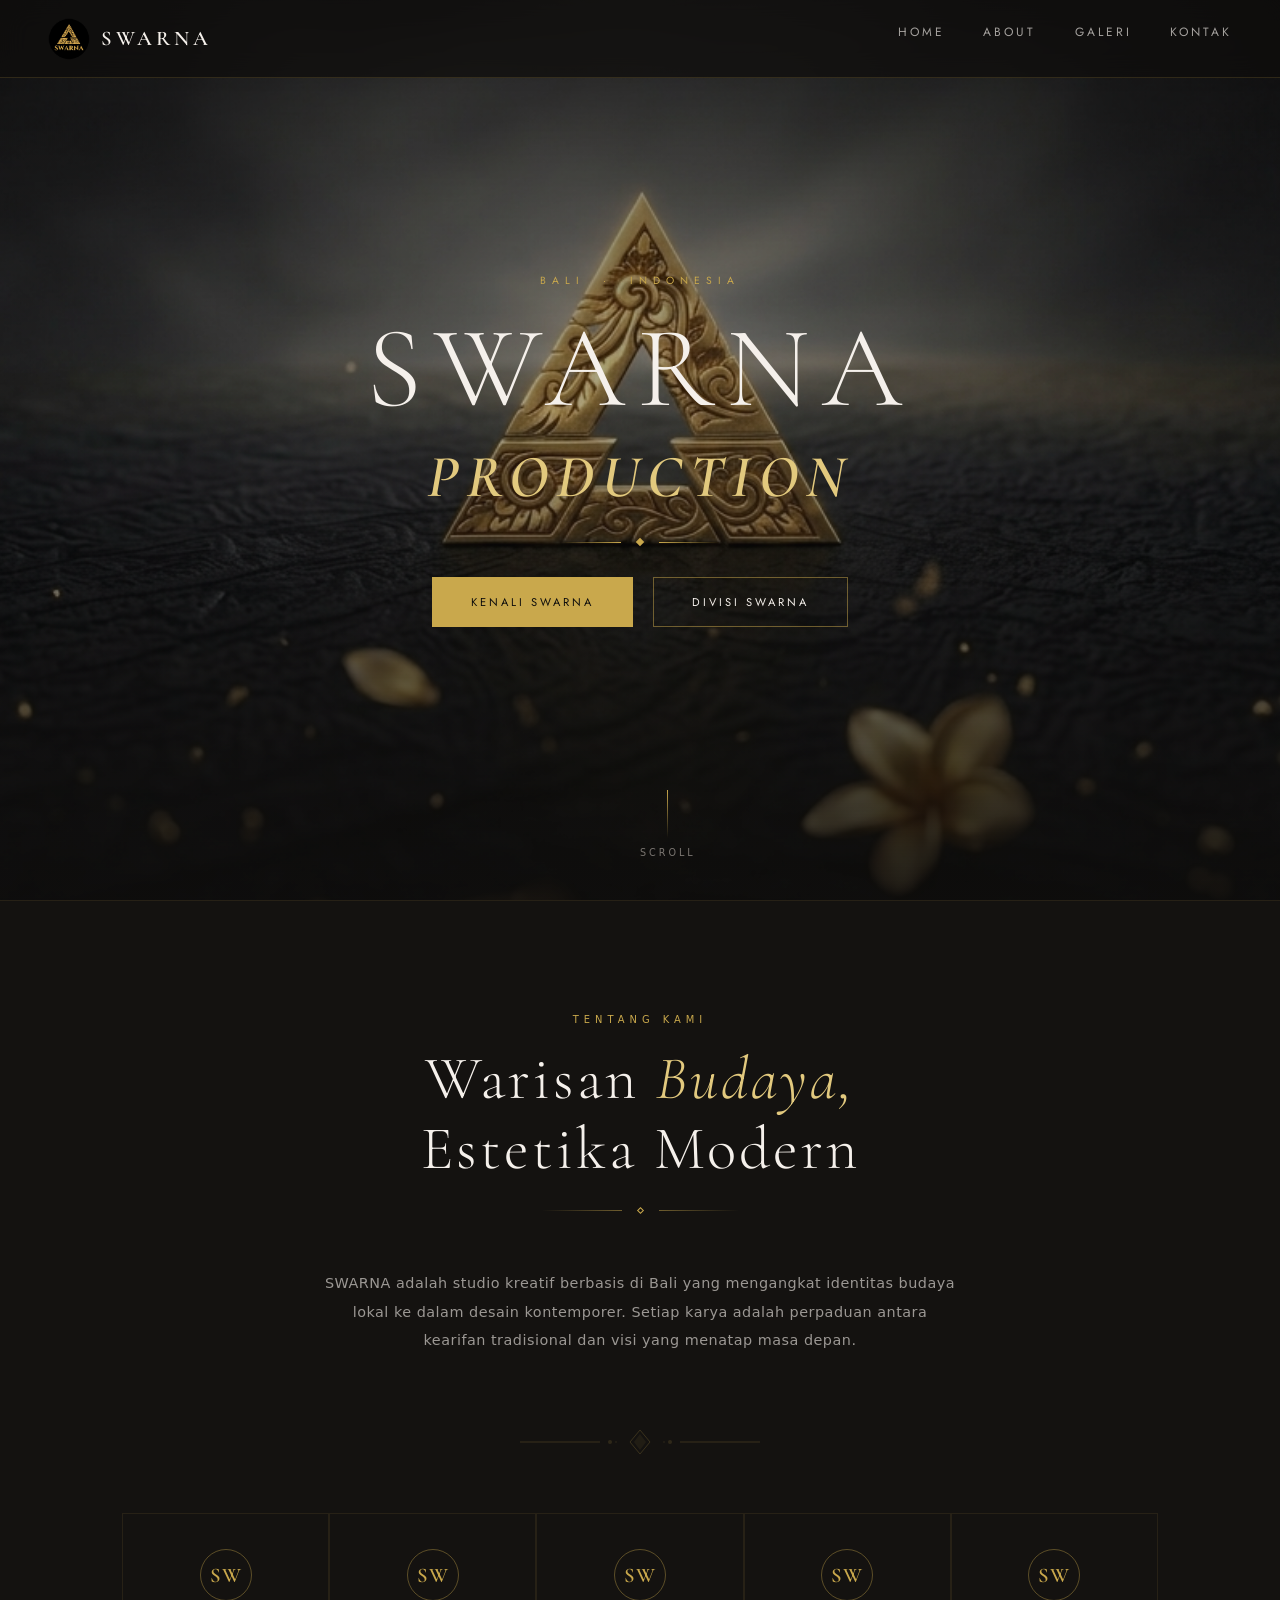
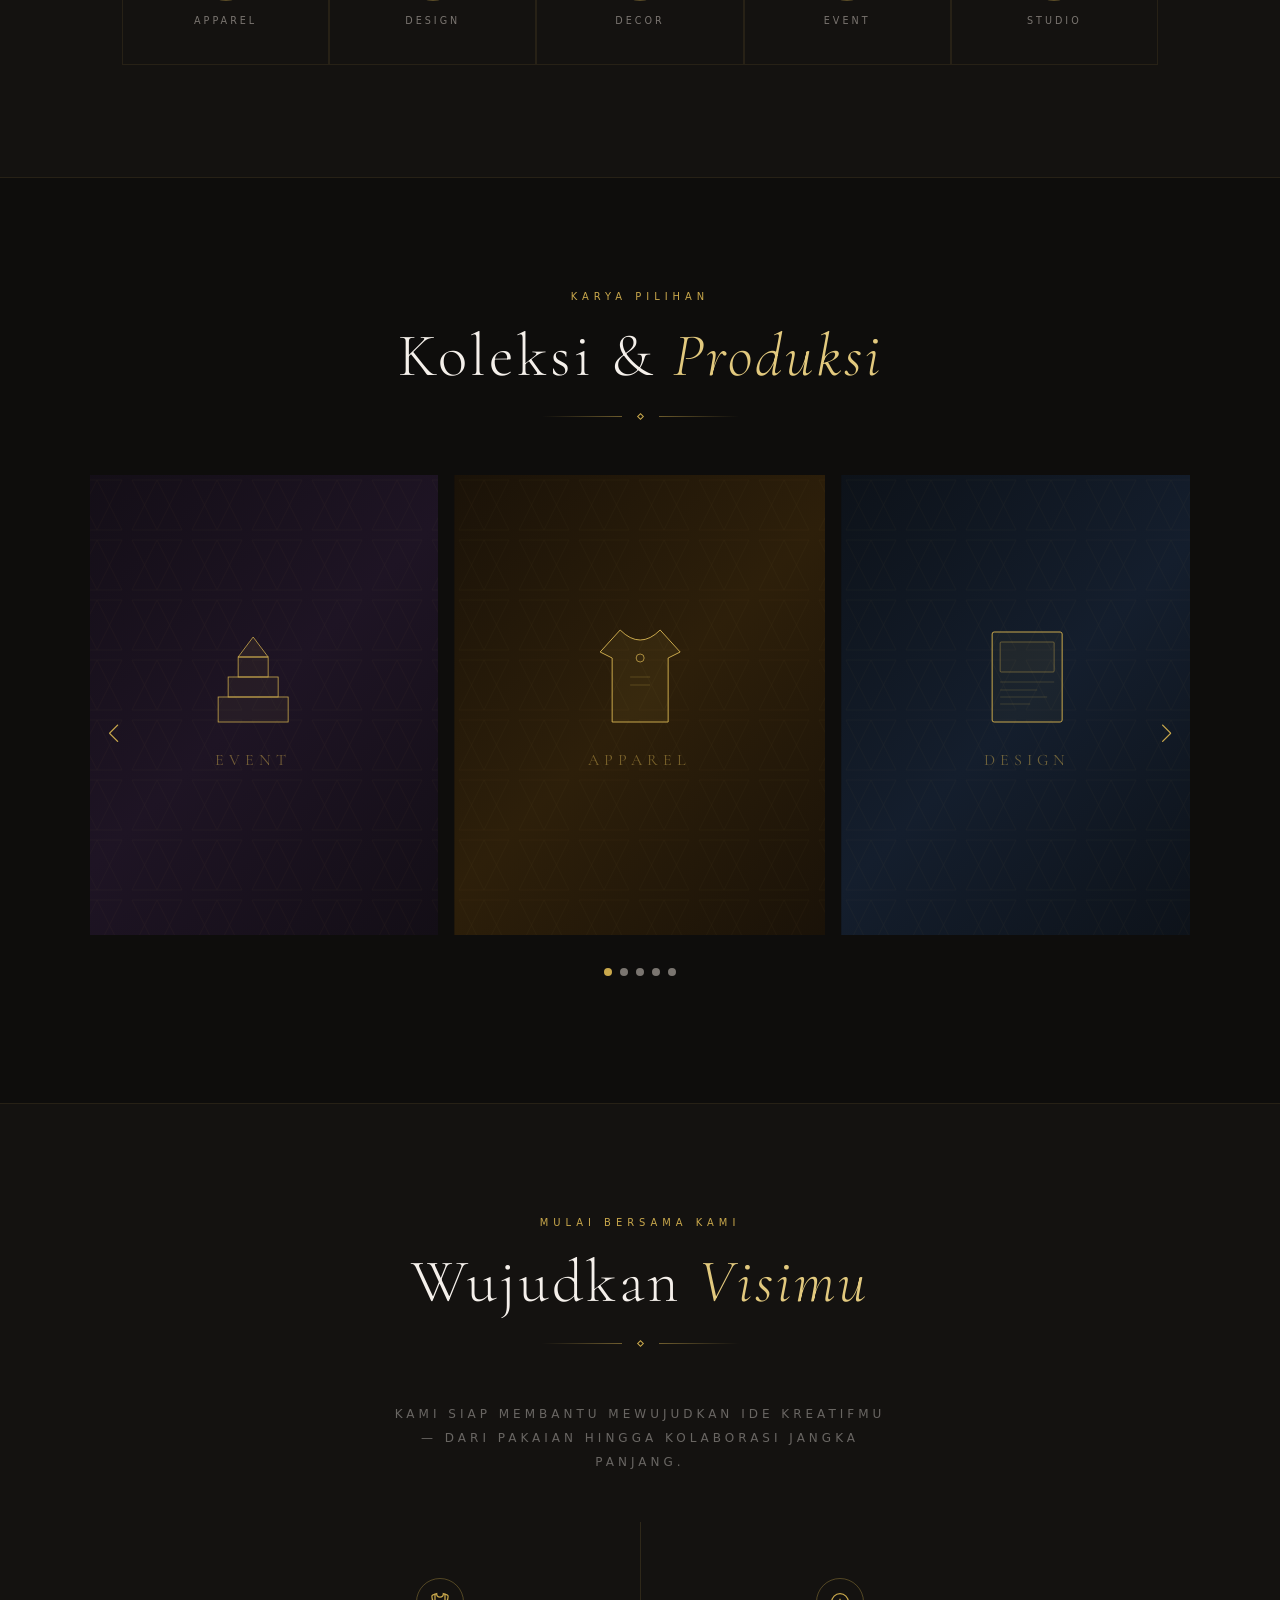
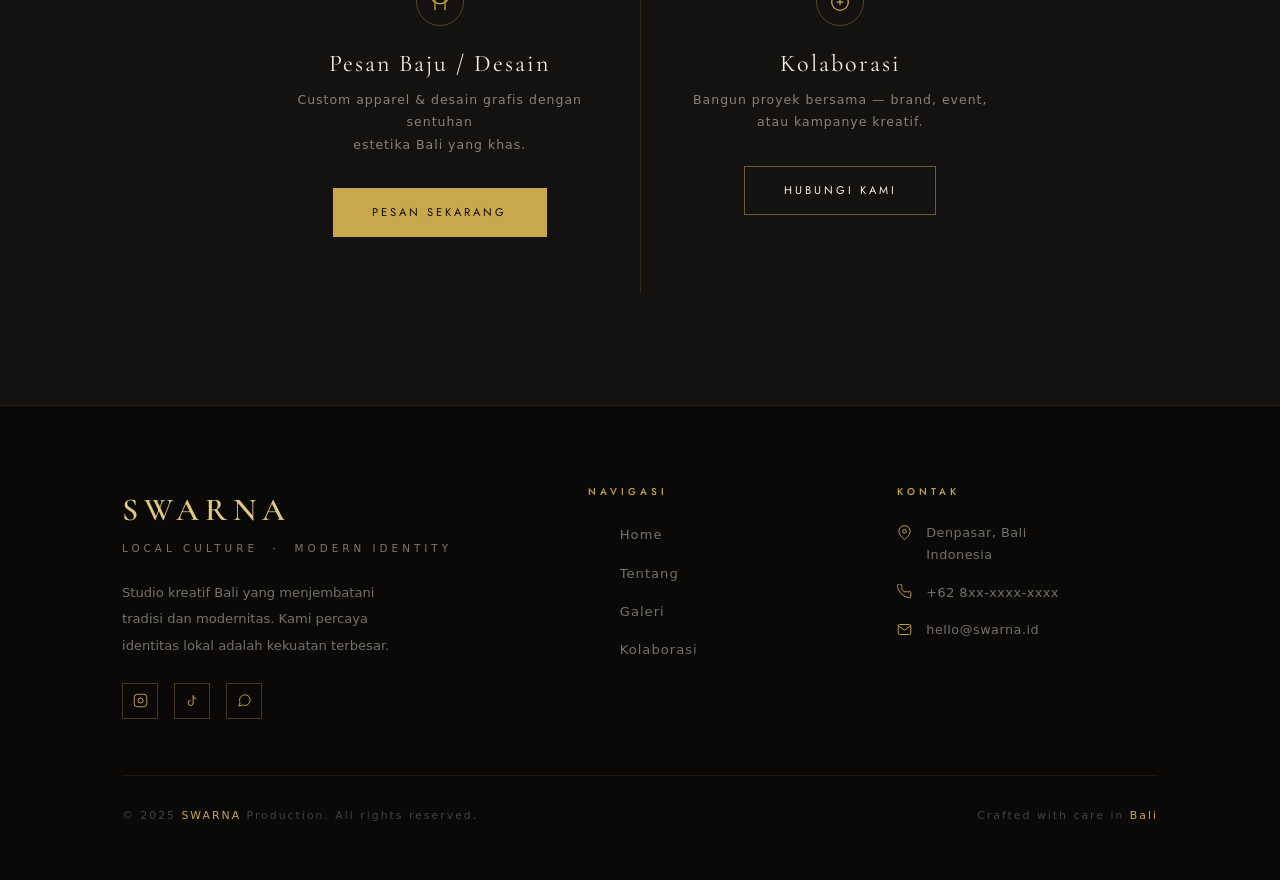
<file: index.html>
<!DOCTYPE html>
<html lang="id">
<head>
  <meta charset="UTF-8" />
  <meta name="viewport" content="width=device-width, initial-scale=1.0" />
  <title>SWARNA Production</title>
  <link href="https://fonts.googleapis.com/css2?family=Cormorant+Garamond:ital,wght@0,300;0,400;0,600;0,700;1,300;1,400&family=Jost:wght@200;300;400;500&display=swap" rel="stylesheet" />
  <link rel="stylesheet" href="https://cdn.jsdelivr.net/npm/swiper@11/swiper-bundle.min.css" />
  <link rel="stylesheet" href="style.css">
  <link rel="stylesheet" href="bootstrap-5.0.2-dist/css/bootstrap.min.css">
</head>
<body>

<!-- ════════════ NAVBAR ════════════ -->
<nav id="navbar">
<a class="nav-brand" href="#">
  <img src="img/SWARNA-removebg-preview.png" alt="Swarna Logo" 
       style="width:42px;height:42px;object-fit:contain;">
  <span class="brand-name">SWARNA</span>
</a>

  <button class="nav-toggle" id="navToggle" aria-label="Menu">
    <span></span><span></span><span></span>
  </button>

  <ul class="nav-links" id="navLinks">
    <li><a href="#hero">Home</a></li>
    <li><a href="#about">About</a></li>
    <li><a href="#gallery">Galeri</a></li>
    <li><a href="#cta">Kontak</a></li>
  </ul>
</nav>


<!-- ════════════ HERO ════════════ -->
<section id="hero">
  <div class="hero-parallax" id="heroBg"></div>
  <div class="hero-overlay"></div>

  <div class="hero-body">
    <p class="hero-eyebrow">Bali &nbsp;·&nbsp; Indonesia</p>

    <h1 class="hero-title">
      SWARNA
      <strong>Production</strong>
    </h1>


    <div class="hero-divider"><span class="diamond"></span></div>

    <div class="hero-cta">
      <a href="#about" class="btn-gold">Kenali Swarna</a>
      <a href="divisi.html" class="btn-outline">Divisi Swarna</a>
    </div>
  </div>

  <div class="scroll-hint">
    <div class="line"></div>
    <span>Scroll</span>
  </div>
</section>


<!-- ════════════ ABOUT ════════════ -->
<section id="about">
  <div class="section-inner">

    <p class="section-label reveal">Tentang Kami</p>
    <h2 class="section-title reveal reveal-delay-1">
      Warisan <em>Budaya,</em><br>Estetika Modern
    </h2>
    <div class="section-divider reveal reveal-delay-2"><span class="dot"></span></div>

    <p class="about-desc reveal reveal-delay-3">
      SWARNA adalah studio kreatif berbasis di Bali yang mengangkat identitas budaya lokal ke dalam desain kontemporer. Setiap karya adalah perpaduan antara kearifan tradisional dan visi yang menatap masa depan.
    </p>

    <!-- Bali ornament -->
    <div class="bali-ornament reveal">
      <svg viewBox="0 0 240 30" fill="none" xmlns="http://www.w3.org/2000/svg">
        <line x1="0" y1="15" x2="80" y2="15" stroke="#c9a84c" stroke-width=".7"/>
        <polygon points="120,3 130,15 120,27 110,15" stroke="#c9a84c" stroke-width=".7" fill="none"/>
        <polygon points="120,7 126,15 120,23 114,15" fill="#c9a84c" opacity=".25"/>
        <line x1="160" y1="15" x2="240" y2="15" stroke="#c9a84c" stroke-width=".7"/>
        <circle cx="90" cy="15" r="2" fill="#c9a84c" opacity=".5"/>
        <circle cx="150" cy="15" r="2" fill="#c9a84c" opacity=".5"/>
        <circle cx="96" cy="15" r="1" fill="#c9a84c" opacity=".3"/>
        <circle cx="144" cy="15" r="1" fill="#c9a84c" opacity=".3"/>
      </svg>
    </div>

    <!-- Brand logos row -->
    <div class="brand-logos" style="margin-top:3.5rem">

      <div class="brand-logo-item reveal">
        <div class="logo-mark">SW</div>
        <span class="logo-name">Apparel</span>
      </div>
      <div class="brand-logo-item reveal reveal-delay-1">
        <div class="logo-mark">SW</div>
        <span class="logo-name">Design</span>
      </div>
      <div class="brand-logo-item reveal reveal-delay-2">
        <div class="logo-mark">SW</div>
        <span class="logo-name">Decor</span>
      </div>
      <div class="brand-logo-item reveal reveal-delay-3">
        <div class="logo-mark">SW</div>
        <span class="logo-name">Event</span>
      </div>
      <div class="brand-logo-item reveal reveal-delay-3">
        <div class="logo-mark">SW</div>
        <span class="logo-name">Studio</span>
      </div>

    </div>

  </div>
</section>


<!-- ════════════ GALLERY ════════════ -->
<section id="gallery">
  <div class="section-inner">
    <p class="section-label reveal">Karya Pilihan</p>
    <h2 class="section-title reveal reveal-delay-1">
      Koleksi &amp; <em>Produksi</em>
    </h2>
    <div class="section-divider reveal reveal-delay-2"><span class="dot"></span></div>
  </div>

  <div class="swiper reveal" style="max-width:1100px;margin:0 auto;padding:0 1rem;">
    <div class="swiper-wrapper">

      <!-- SLIDE 1 – Apparel Mockup -->
      <div class="swiper-slide">
        <div class="slide-bg-1 slide-placeholder" style="position:relative;height:100%">
          <div class="slide-pattern"></div>
          <div style="text-align:center;z-index:2;position:relative;">
            <!-- Shirt silhouette SVG -->
            <svg width="100" height="110" viewBox="0 0 100 110" fill="none" xmlns="http://www.w3.org/2000/svg" style="display:block;margin:0 auto 1rem">
              <path d="M30 8 L10 30 L22 36 L22 100 L78 100 L78 36 L90 30 L70 8 Q60 18 50 18 Q40 18 30 8Z" stroke="#c9a84c" stroke-width="1" fill="rgba(201,168,76,.07)"/>
              <line x1="40" y1="55" x2="60" y2="55" stroke="#c9a84c" stroke-width=".5" opacity=".5"/>
              <line x1="40" y1="63" x2="60" y2="63" stroke="#c9a84c" stroke-width=".5" opacity=".5"/>
              <circle cx="50" cy="36" r="4" stroke="#c9a84c" stroke-width=".8" fill="none"/>
            </svg>
            <p style="font-family:'Cormorant Garamond',serif;font-size:1rem;letter-spacing:5px;color:rgba(201,168,76,.5)">APPAREL</p>
          </div>
        </div>
        <div class="slide-overlay"><span class="slide-label">Apparel Collection</span></div>
      </div>

      <!-- SLIDE 2 – Design Mockup -->
      <div class="swiper-slide">
        <div class="slide-bg-2 slide-placeholder" style="position:relative;height:100%">
          <div class="slide-pattern"></div>
          <div style="text-align:center;z-index:2;position:relative;">
            <svg width="90" height="110" viewBox="0 0 90 110" fill="none" xmlns="http://www.w3.org/2000/svg" style="display:block;margin:0 auto 1rem">
              <rect x="10" y="10" width="70" height="90" rx="2" stroke="#c9a84c" stroke-width="1" fill="rgba(201,168,76,.04)"/>
              <rect x="18" y="20" width="54" height="30" rx="1" stroke="#c9a84c" stroke-width=".6" fill="rgba(201,168,76,.06)" opacity=".7"/>
              <line x1="18" y1="60" x2="72" y2="60" stroke="#c9a84c" stroke-width=".5" opacity=".4"/>
              <line x1="18" y1="68" x2="55" y2="68" stroke="#c9a84c" stroke-width=".5" opacity=".4"/>
              <line x1="18" y1="75" x2="65" y2="75" stroke="#c9a84c" stroke-width=".5" opacity=".4"/>
              <line x1="18" y1="82" x2="48" y2="82" stroke="#c9a84c" stroke-width=".5" opacity=".4"/>
            </svg>
            <p style="font-family:'Cormorant Garamond',serif;font-size:1rem;letter-spacing:5px;color:rgba(201,168,76,.5)">DESIGN</p>
          </div>
        </div>
        <div class="slide-overlay"><span class="slide-label">Graphic Design</span></div>
      </div>

      <!-- SLIDE 3 – Decor -->
      <div class="swiper-slide">
        <div class="slide-bg-3 slide-placeholder" style="position:relative;height:100%">
          <div class="slide-pattern"></div>
          <div style="text-align:center;z-index:2;position:relative;">
            <svg width="100" height="110" viewBox="0 0 100 110" fill="none" xmlns="http://www.w3.org/2000/svg" style="display:block;margin:0 auto 1rem">
              <!-- Vase / decor shape -->
              <path d="M35 90 Q25 70 28 50 Q30 30 50 25 Q70 30 72 50 Q75 70 65 90Z" stroke="#c9a84c" stroke-width="1" fill="rgba(201,168,76,.06)"/>
              <line x1="30" y1="90" x2="70" y2="90" stroke="#c9a84c" stroke-width="1"/>
              <!-- Leaf -->
              <path d="M50 25 Q60 10 70 15 Q65 25 50 25Z" stroke="#c9a84c" stroke-width=".8" fill="rgba(201,168,76,.08)" opacity=".8"/>
              <line x1="50" y1="25" x2="62" y2="13" stroke="#c9a84c" stroke-width=".5" opacity=".4"/>
            </svg>
            <p style="font-family:'Cormorant Garamond',serif;font-size:1rem;letter-spacing:5px;color:rgba(201,168,76,.5)">DECOR</p>
          </div>
        </div>
        <div class="slide-overlay"><span class="slide-label">Dekorasi Interior</span></div>
      </div>

      <!-- SLIDE 4 – Mockup Product -->
      <div class="swiper-slide">
        <div class="slide-bg-4 slide-placeholder" style="position:relative;height:100%">
          <div class="slide-pattern"></div>
          <div style="text-align:center;z-index:2;position:relative;">
            <svg width="110" height="100" viewBox="0 0 110 100" fill="none" xmlns="http://www.w3.org/2000/svg" style="display:block;margin:0 auto 1rem">
              <!-- Bag mockup -->
              <rect x="20" y="35" width="70" height="55" rx="3" stroke="#c9a84c" stroke-width="1" fill="rgba(201,168,76,.05)"/>
              <path d="M38 35 Q38 18 55 18 Q72 18 72 35" stroke="#c9a84c" stroke-width="1" fill="none"/>
              <rect x="46" y="54" width="18" height="14" rx="1" stroke="#c9a84c" stroke-width=".7" fill="rgba(201,168,76,.1)"/>
              <circle cx="55" cy="61" r="2" fill="#c9a84c" opacity=".4"/>
            </svg>
            <p style="font-family:'Cormorant Garamond',serif;font-size:1rem;letter-spacing:5px;color:rgba(201,168,76,.5)">PRODUK</p>
          </div>
        </div>
        <div class="slide-overlay"><span class="slide-label">Product Mockup</span></div>
      </div>

      <!-- SLIDE 5 – Event / Cultural -->
      <div class="swiper-slide">
        <div class="slide-bg-5 slide-placeholder" style="position:relative;height:100%">
          <div class="slide-pattern"></div>
          <div style="text-align:center;z-index:2;position:relative;">
            <svg width="100" height="110" viewBox="0 0 100 110" fill="none" xmlns="http://www.w3.org/2000/svg" style="display:block;margin:0 auto 1rem">
              <!-- Temple / stage shape minimal -->
              <rect x="15" y="75" width="70" height="25" stroke="#c9a84c" stroke-width=".8" fill="rgba(201,168,76,.05)"/>
              <rect x="25" y="55" width="50" height="20" stroke="#c9a84c" stroke-width=".8" fill="rgba(201,168,76,.05)"/>
              <rect x="35" y="35" width="30" height="20" stroke="#c9a84c" stroke-width=".8" fill="rgba(201,168,76,.06)"/>
              <polygon points="50,15 65,35 35,35" stroke="#c9a84c" stroke-width=".8" fill="rgba(201,168,76,.08)"/>
            </svg>
            <p style="font-family:'Cormorant Garamond',serif;font-size:1rem;letter-spacing:5px;color:rgba(201,168,76,.5)">EVENT</p>
          </div>
        </div>
        <div class="slide-overlay"><span class="slide-label">Event &amp; Budaya</span></div>
      </div>

    </div><!-- /swiper-wrapper -->

    <div class="swiper-button-prev"></div>
    <div class="swiper-button-next"></div>
    <div class="swiper-pagination"></div>
  </div>
</section>


<!-- ════════════ CTA ════════════ -->
<section id="cta">
  <div class="section-inner">
    <p class="section-label reveal">Mulai Bersama Kami</p>
    <h2 class="section-title reveal reveal-delay-1">
      Wujudkan <em>Visimu</em>
    </h2>
    <div class="section-divider reveal reveal-delay-2"><span class="dot"></span></div>
    <p class="cta-tagline reveal reveal-delay-3">
      Kami siap membantu mewujudkan ide kreatifmu — dari pakaian hingga kolaborasi jangka panjang.
    </p>

    <div class="cta-grid reveal">

      <!-- CTA 1 -->
      <div class="cta-card">
        <div class="cta-icon">
          <svg viewBox="0 0 24 24"><path d="M20.38 3.46L16 2a4 4 0 01-8 0L3.62 3.46a2 2 0 00-1.34 2.23l.58 3.57a11 11 0 0018.28 0l.58-3.57a2 2 0 00-1.34-2.23z"/><path d="M6 2v20M18 2v20"/></svg>
        </div>
        <h3>Pesan Baju / Desain</h3>
        <p>Custom apparel &amp; desain grafis dengan sentuhan<br>estetika Bali yang khas.</p>
        <a href="https://wa.me/628xxxxxxxxxx?text=Halo%20SWARNA%2C%20saya%20ingin%20pesan%20baju%2Fdesain" class="btn-gold" target="_blank">Pesan Sekarang</a>
      </div>

      <!-- CTA 2 -->
      <div class="cta-card">
        <div class="cta-icon">
          <svg viewBox="0 0 24 24"><circle cx="12" cy="12" r="10"/><path d="M8 12h8M12 8v8"/></svg>
        </div>
        <h3>Kolaborasi</h3>
        <p>Bangun proyek bersama — brand, event,<br>atau kampanye kreatif.</p>
        <a href="mailto:hello@swarna.id" class="btn-outline">Hubungi Kami</a>
      </div>

    </div>
  </div>
</section>


<!-- ════════════ FOOTER ════════════ -->
<footer id="footer">
  <div class="footer-inner">

    <div class="footer-top">

      <!-- Brand col -->
      <div class="footer-brand">
        <span class="brand-name">SWARNA</span>
        <span class="brand-tagline">Local Culture &nbsp;·&nbsp; Modern Identity</span>
        <p>Studio kreatif Bali yang menjembatani tradisi dan modernitas. Kami percaya identitas lokal adalah kekuatan terbesar.</p>
        <div class="social-row">
          <!-- Instagram -->
          <a href="#" class="social-btn" aria-label="Instagram">
            <svg viewBox="0 0 24 24"><rect x="2" y="2" width="20" height="20" rx="5" ry="5"/><path d="M16 11.37A4 4 0 1112.63 8 4 4 0 0116 11.37z"/><line x1="17.5" y1="6.5" x2="17.51" y2="6.5"/></svg>
          </a>
          <!-- TikTok-like -->
          <a href="#" class="social-btn" aria-label="TikTok">
            <svg viewBox="0 0 24 24"><path d="M9 12a4 4 0 104 4V4a5 5 0 005 5"/></svg>
          </a>
          <!-- WhatsApp -->
          <a href="#" class="social-btn" aria-label="WhatsApp">
            <svg viewBox="0 0 24 24"><path d="M21 11.5a8.38 8.38 0 01-.9 3.8 8.5 8.5 0 01-7.6 4.7 8.38 8.38 0 01-3.8-.9L3 21l1.9-5.7a8.38 8.38 0 01-.9-3.8 8.5 8.5 0 014.7-7.6 8.38 8.38 0 013.8-.9h.5a8.48 8.48 0 018 8v.5z"/></svg>
          </a>
        </div>
      </div>

      <!-- Nav col -->
      <div class="footer-col">
        <h4>Navigasi</h4>
        <ul>
          <li><a href="#hero">Home</a></li>
          <li><a href="#about">Tentang</a></li>
          <li><a href="#gallery">Galeri</a></li>
          <li><a href="#cta">Kolaborasi</a></li>
        </ul>
      </div>

      <!-- Contact col -->
      <div class="footer-col">
        <h4>Kontak</h4>
        <div class="footer-contact-item">
          <svg viewBox="0 0 24 24"><path d="M21 10c0 7-9 13-9 13S3 17 3 10a9 9 0 0118 0z"/><circle cx="12" cy="10" r="3"/></svg>
          <span>Denpasar, Bali<br>Indonesia</span>
        </div>
        <div class="footer-contact-item">
          <svg viewBox="0 0 24 24"><path d="M22 16.92v3a2 2 0 01-2.18 2 19.79 19.79 0 01-8.63-3.07A19.5 19.5 0 013.07 9.8 19.79 19.79 0 01.1 1.2 2 2 0 012.11 0h3a2 2 0 012 1.72c.127.96.361 1.903.7 2.81a2 2 0 01-.45 2.11L6.91 7.09a16 16 0 006 6l.46-.46a2 2 0 012.11-.45c.907.339 1.85.573 2.81.7A2 2 0 0122 14.92v2z"/></svg>
          <span>+62 8xx-xxxx-xxxx</span>
        </div>
        <div class="footer-contact-item">
          <svg viewBox="0 0 24 24"><path d="M4 4h16c1.1 0 2 .9 2 2v12c0 1.1-.9 2-2 2H4c-1.1 0-2-.9-2-2V6c0-1.1.9-2 2-2z"/><polyline points="22,6 12,13 2,6"/></svg>
          <span>hello@swarna.id</span>
        </div>
      </div>

    </div><!-- /footer-top -->

    <div class="footer-bottom">
      <p>© 2025 <span class="gold-accent">SWARNA</span> Production. All rights reserved.</p>
      <p>Crafted with care in <span class="gold-accent">Bali</span></p>
    </div>

  </div>
</footer>


<!-- ════════════ SCRIPTS ════════════ -->
<script src="https://cdn.jsdelivr.net/npm/swiper@11/swiper-bundle.min.js"></script>
<script src="bootstrap-5.0.2-dist/js/bootstrap.bundle.min.js"></script>
<script src="script.js"></script>
<script>
</script>

</body>
</html>
</file>
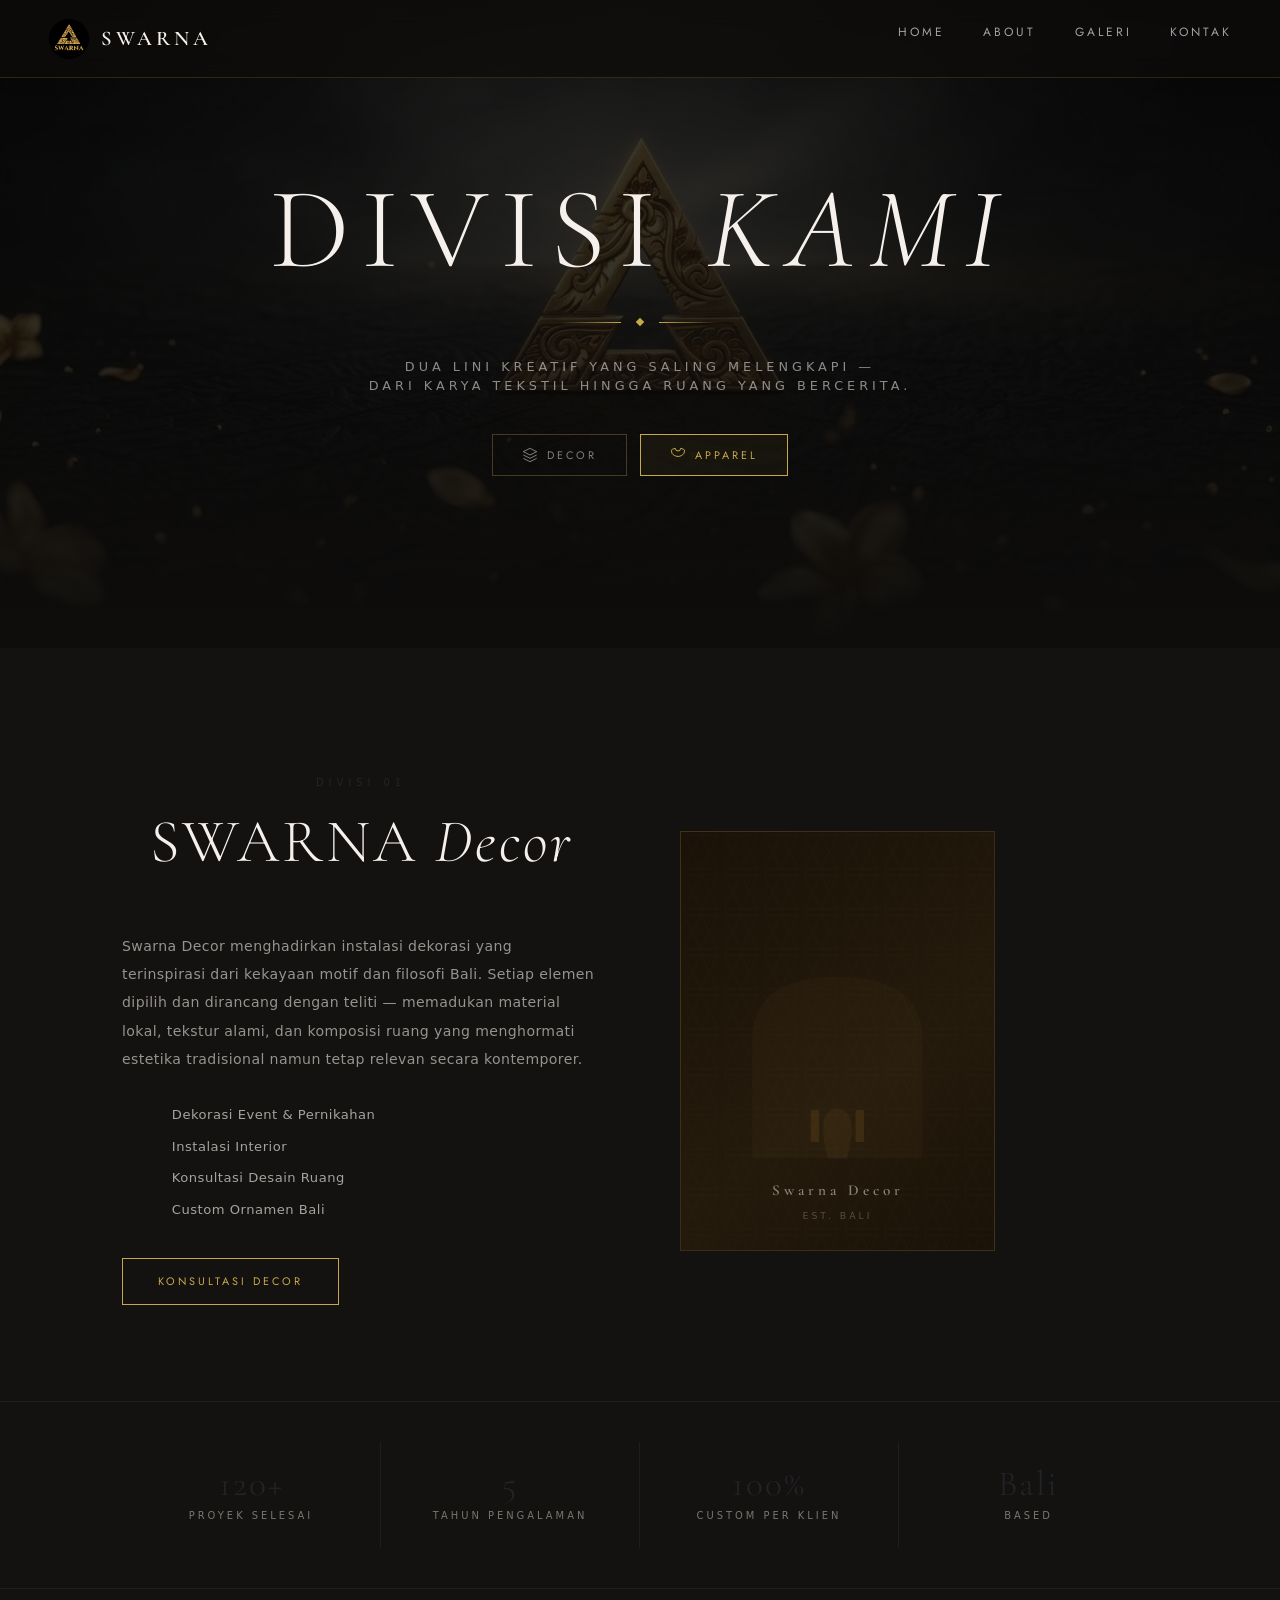
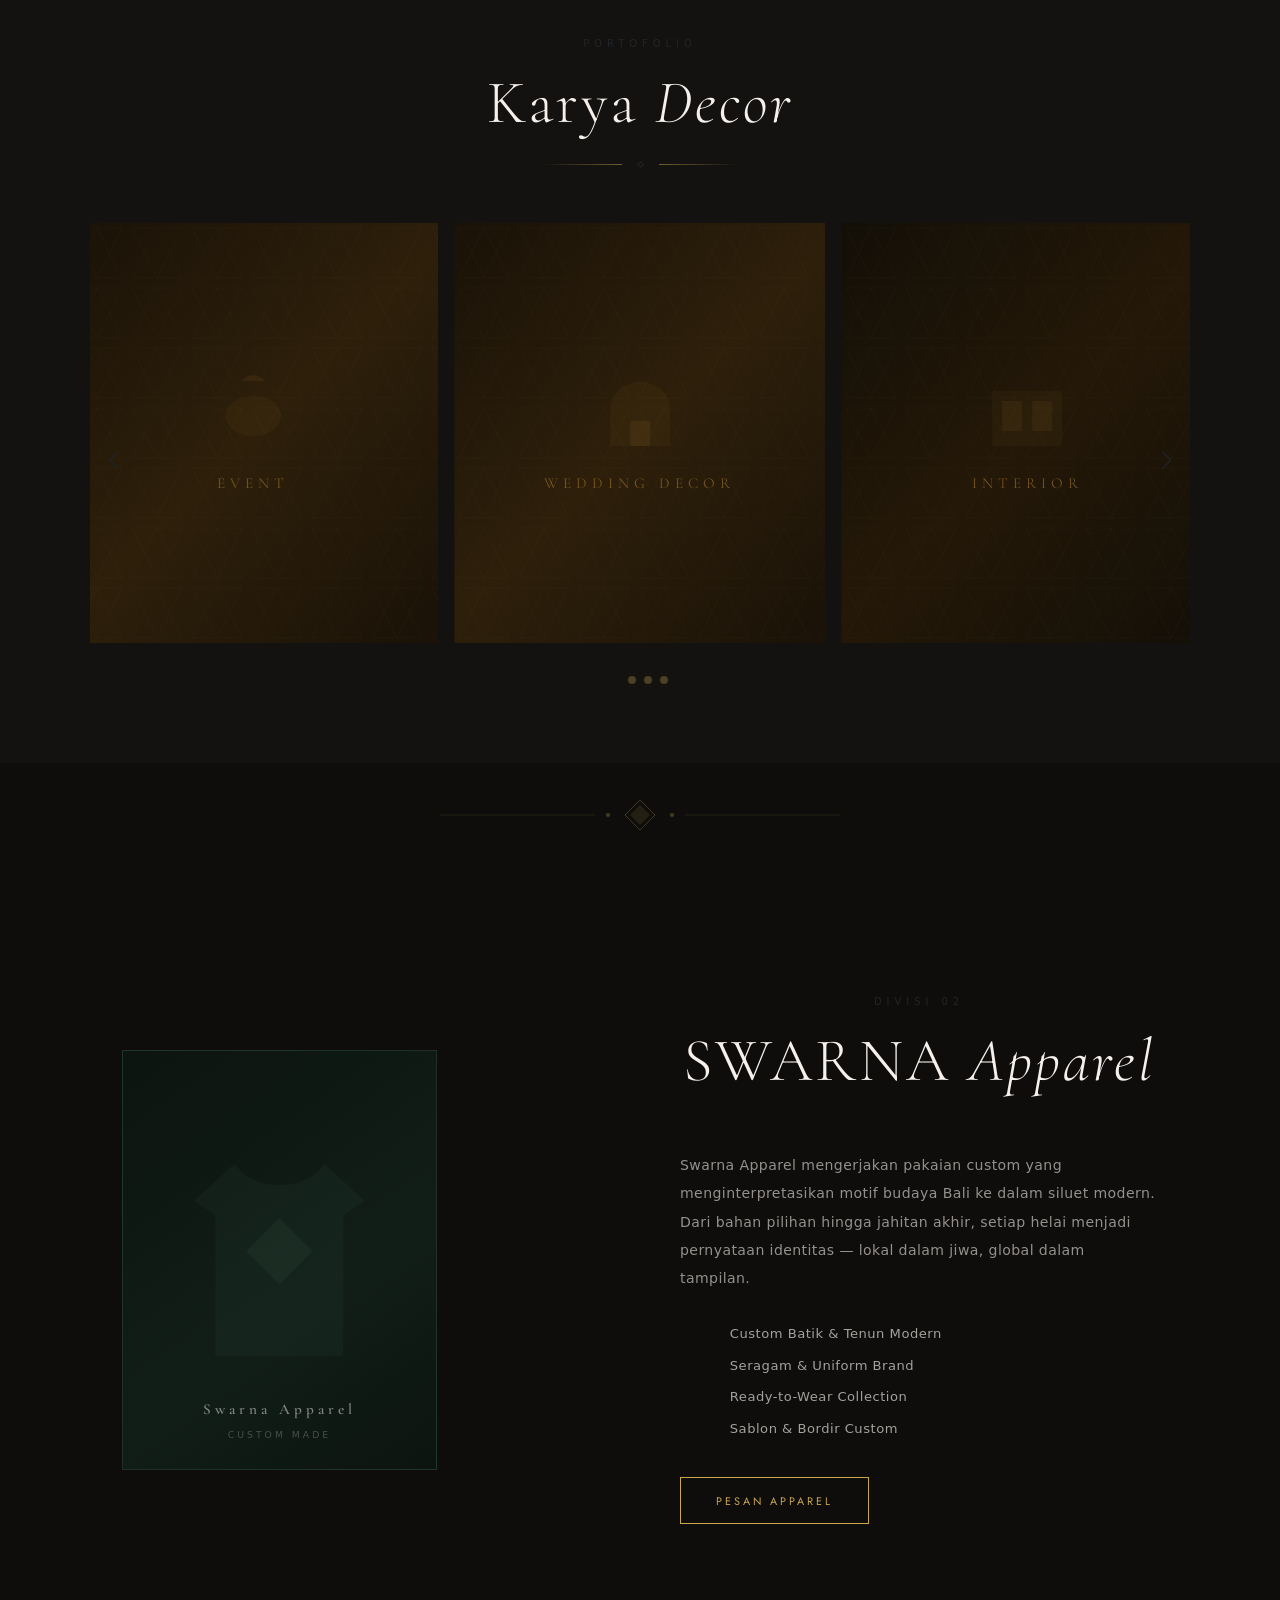
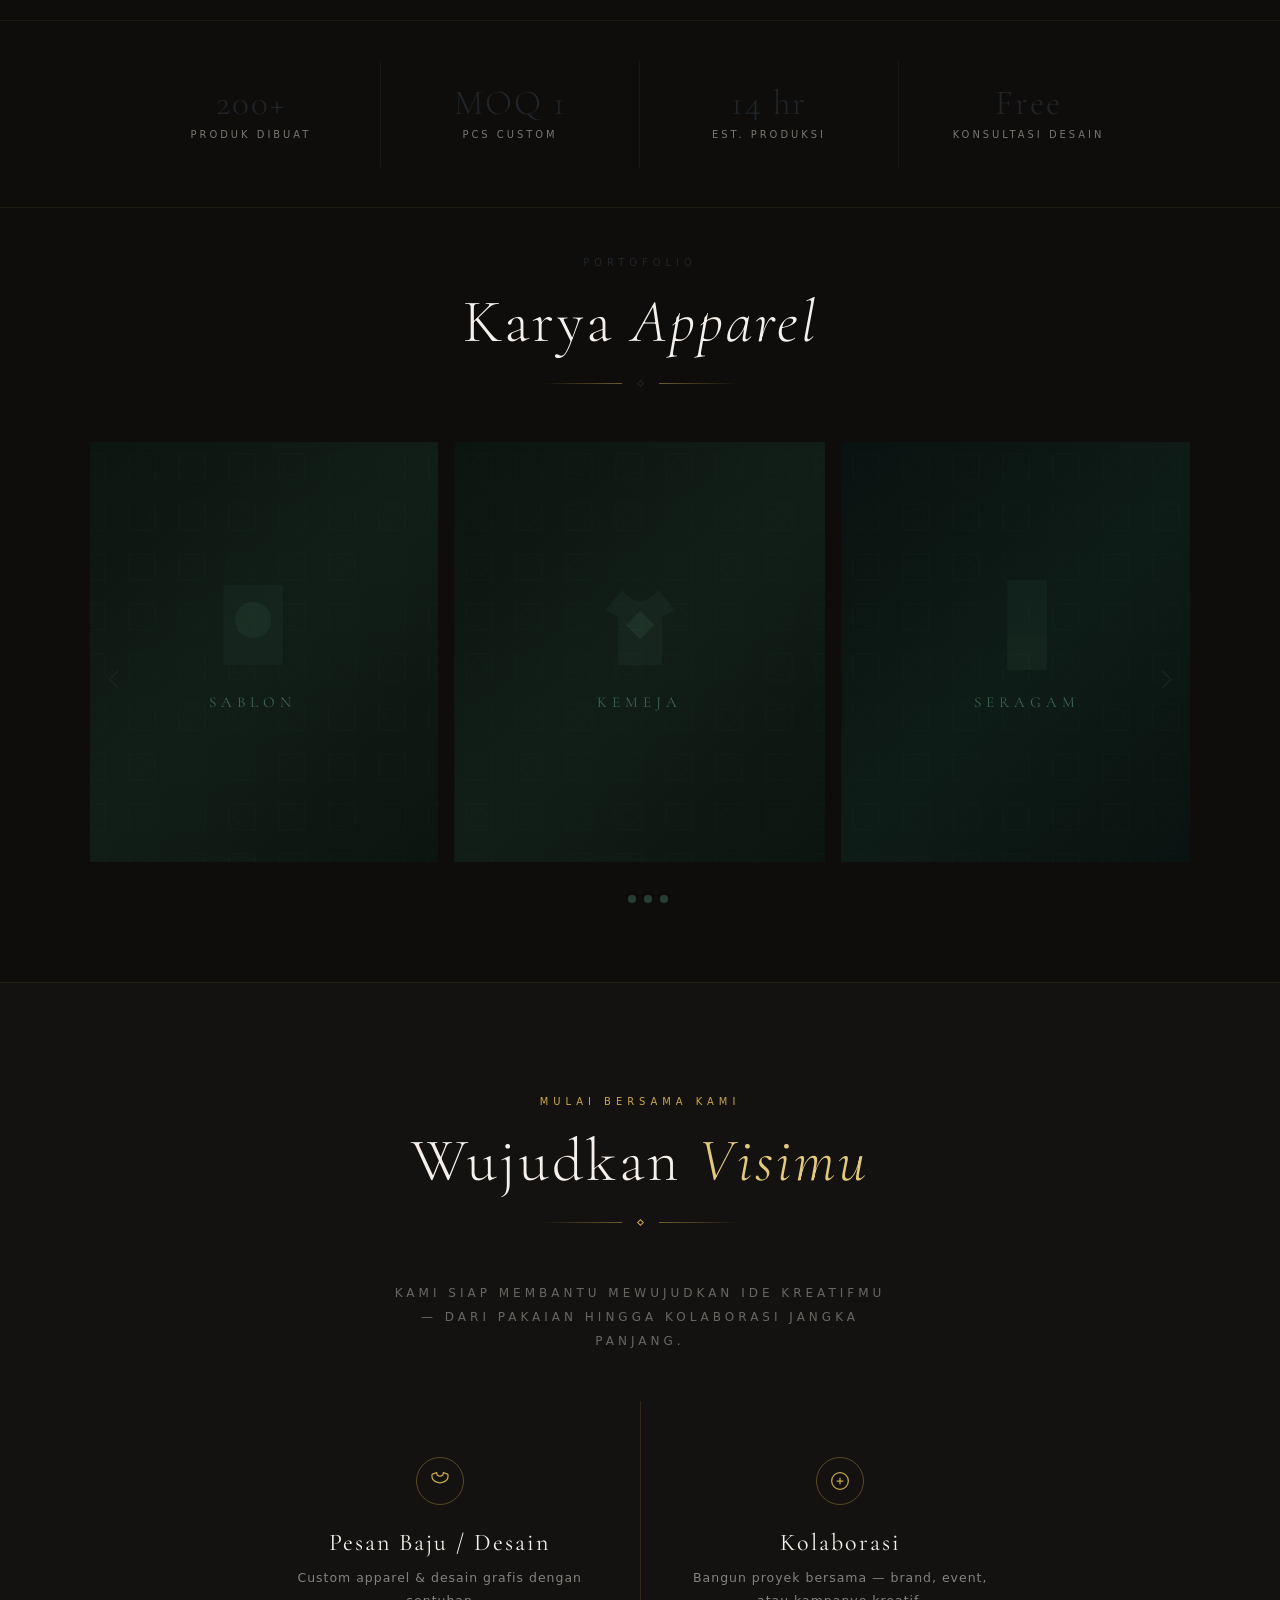
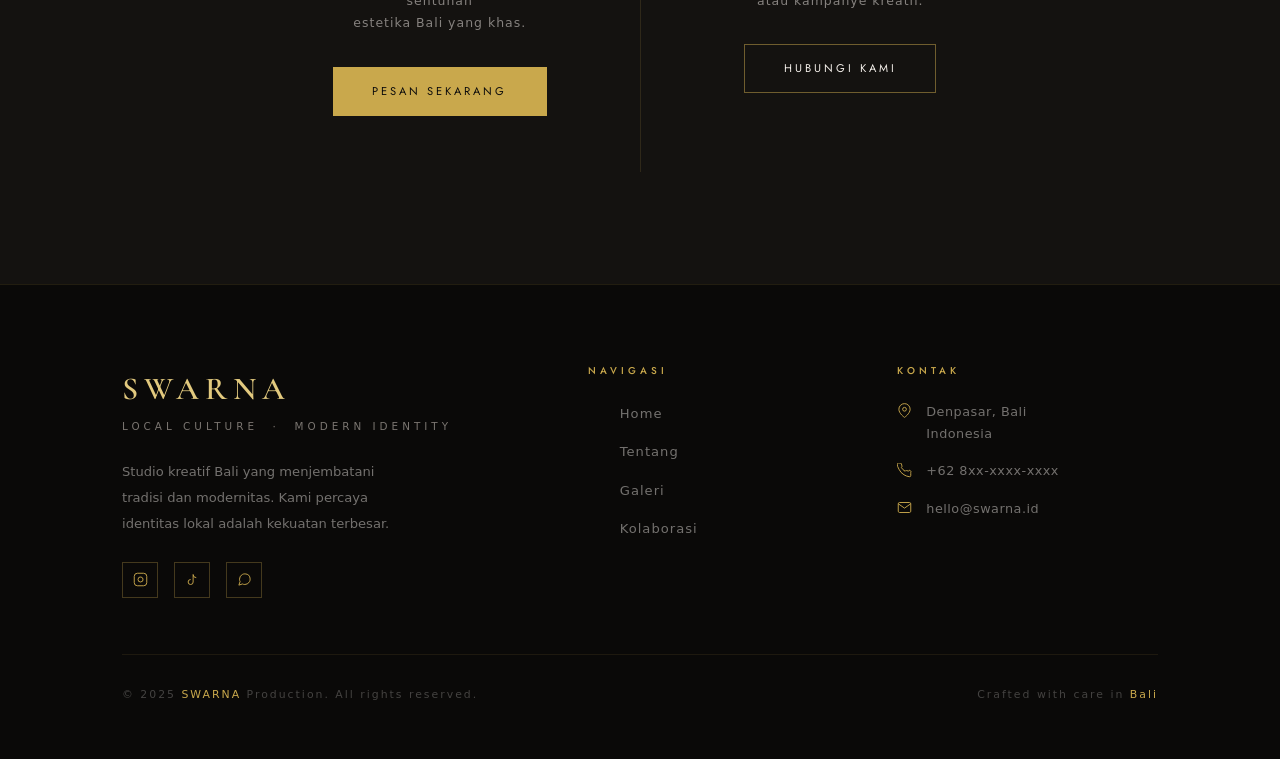
<file: divisi.html>
<!DOCTYPE html>
<html lang="en">
<head>
    <meta charset="UTF-8">
    <meta name="viewport" content="width=device-width, initial-scale=1.0">
    <title>Divisi Swarna</title>
      <link href="https://fonts.googleapis.com/css2?family=Cormorant+Garamond:ital,wght@0,300;0,400;0,600;0,700;1,300;1,400&family=Jost:wght@200;300;400;500&display=swap" rel="stylesheet" />
  <link rel="stylesheet" href="https://cdn.jsdelivr.net/npm/swiper@11/swiper-bundle.min.css" />
  <link rel="stylesheet" href="style.css">
  <link rel="stylesheet" href="bootstrap-5.0.2-dist/css/bootstrap.min.css">
</head>
<body>
    
<nav id="navbar">
<a class="nav-brand" href="#">
  <img src="img/SWARNA-removebg-preview.png" alt="Swarna Logo" 
       style="width:42px;height:42px;object-fit:contain;">
  <span class="brand-name">SWARNA</span>
</a>

  <button class="nav-toggle" id="navToggle" aria-label="Menu">
    <span></span><span></span><span></span>
  </button>

  <ul class="nav-links" id="navLinks">
    <li><a href="#hero">Home</a></li>
    <li><a href="#about">About</a></li>
    <li><a href="#gallery">Galeri</a></li>
    <li><a href="#cta">Kontak</a></li>
  </ul>
</nav>

<!-- ════════════ HERO ════════════ -->
  <!-- ════════ PAGE HERO ════════ -->
  <section class="page-hero">
    <div class="page-hero-bg"></div>
    <div class="page-hero-overlay"></div>
    <div class="page-hero-body">
      <h1 class="hero-title">Divisi <em>Kami</em></h1>
      <div class="hero-divider"><span class="diamond"></span></div>
      <p class="hero-subtitle">Dua lini kreatif yang saling melengkapi —<br>dari karya tekstil hingga ruang yang bercerita.</p>
      <div class="division-tabs">
        <button class="div-tab active" data-target="divisi-decor">
          <span class="tab-icon">
            <svg viewBox="0 0 24 24" fill="none" stroke="currentColor" stroke-width="1.5"><path d="M12 2L2 7l10 5 10-5-10-5z"/><path d="M2 17l10 5 10-5"/><path d="M2 12l10 5 10-5"/></svg>
          </span>
          Decor
        </button>
        <button class="div-tab" data-target="divisi-apparel">
          <span class="tab-icon">
            <svg viewBox="0 0 24 24" fill="none" stroke="currentColor" stroke-width="1.5"><path d="M20.38 3.46L16 2a4 4 0 01-8 0L3.62 3.46a2 2 0 00-1.34 2.23l.58 3.57a11 11 0 0018.28 0l.58-3.57a2 2 0 00-1.34-2.23z"/></svg>
          </span>
          Apparel
        </button>
      </div>
    </div>
  </section>
 
  <!-- ════════ DIVISI DECOR ════════ -->
  <section class="division-section decor-theme" id="divisi-decor">
    <div class="div-accent-bar decor-bar"></div>
 
    <div class="section-inner">
      <div class="div-profile reveal">
 
        <div class="div-profile-left">
          <p class="section-label" style="color:var(--decor-accent)">Divisi 01</p>
          <h2 class="section-title">SWARNA <em style="color:var(--decor-accent)">Decor</em></h2>
          <div class="div-ruled-line decor-ruled"></div>
          <p class="div-desc">
            Swarna Decor menghadirkan instalasi dekorasi yang terinspirasi dari kekayaan motif dan filosofi Bali. Setiap elemen dipilih dan dirancang dengan teliti — memadukan material lokal, tekstur alami, dan komposisi ruang yang menghormati estetika tradisional namun tetap relevan secara kontemporer.
          </p>
          <ul class="div-keahlian">
            <li><span class="keahlian-dot" style="background:var(--decor-accent)"></span>Dekorasi Event &amp; Pernikahan</li>
            <li><span class="keahlian-dot" style="background:var(--decor-accent)"></span>Instalasi Interior</li>
            <li><span class="keahlian-dot" style="background:var(--decor-accent)"></span>Konsultasi Desain Ruang</li>
            <li><span class="keahlian-dot" style="background:var(--decor-accent)"></span>Custom Ornamen Bali</li>
          </ul>
          <a href="index.html#cta" class="btn-division" style="--div-color:var(--decor-accent)">Konsultasi Decor</a>
        </div>
 
        <div class="div-profile-right">
          <div class="div-visual-card decor-card">
            <div class="dvc-pattern"></div>
            <svg class="dvc-illustration" viewBox="0 0 220 260" fill="none" xmlns="http://www.w3.org/2000/svg">
              <rect x="30" y="130" width="160" height="110" rx="2" stroke="var(--decor-accent)" stroke-width=".8" fill="rgba(180,130,50,.04)"/>
              <path d="M30 130 Q30 70 110 70 Q190 70 190 130" stroke="var(--decor-accent)" stroke-width=".8" fill="rgba(180,130,50,.04)"/>
              <path d="M60 130 Q60 95 110 95 Q160 95 160 130" stroke="var(--decor-accent)" stroke-width=".6" fill="none" opacity=".5"/>
              <rect x="60" y="130" width="100" height="110" stroke="var(--decor-accent)" stroke-width=".6" fill="none" opacity=".4"/>
              <rect x="85" y="195" width="8" height="30" rx="1" fill="rgba(180,130,50,.15)" stroke="var(--decor-accent)" stroke-width=".6"/>
              <rect x="127" y="195" width="8" height="30" rx="1" fill="rgba(180,130,50,.15)" stroke="var(--decor-accent)" stroke-width=".6"/>
              <ellipse cx="89" cy="194" rx="3" ry="4" fill="var(--decor-accent)" opacity=".7"/>
              <ellipse cx="131" cy="194" rx="3" ry="4" fill="var(--decor-accent)" opacity=".7"/>
              <path d="M101 240 Q95 220 97 205 Q99 195 110 193 Q121 195 123 205 Q125 220 119 240Z" stroke="var(--decor-accent)" stroke-width=".8" fill="rgba(180,130,50,.08)"/>
              <circle cx="110" cy="188" r="6" stroke="var(--decor-accent)" stroke-width=".6" fill="none"/>
              <path d="M110 182 Q115 178 118 182 Q115 186 110 182Z" fill="var(--decor-accent)" opacity=".3"/>
              <path d="M110 182 Q105 178 102 182 Q105 186 110 182Z" fill="var(--decor-accent)" opacity=".3"/>
              <path d="M90 70 Q110 45 130 70" stroke="var(--decor-accent)" stroke-width=".6" fill="none" opacity=".5"/>
              <circle cx="110" cy="42" r="10" stroke="var(--decor-accent)" stroke-width=".7" fill="none"/>
              <circle cx="110" cy="42" r="4" fill="var(--decor-accent)" opacity=".3"/>
              <path d="M30 110 Q15 95 20 80 Q30 90 30 110Z" fill="var(--decor-accent)" opacity=".12"/>
              <path d="M190 110 Q205 95 200 80 Q190 90 190 110Z" fill="var(--decor-accent)" opacity=".12"/>
            </svg>
            <div class="dvc-label">
              <span>Swarna Decor</span>
              <small>Est. Bali</small>
            </div>
          </div>
        </div>
 
      </div>
    </div>
 
    <!-- Stats row -->
    <div class="div-stats-row reveal">
      <div class="section-inner">
        <div class="stats-grid">
          <div class="stat-item"><span class="stat-num" style="color:var(--decor-accent)">120+</span><span class="stat-label">Proyek Selesai</span></div>
          <div class="stat-item"><span class="stat-num" style="color:var(--decor-accent)">5</span><span class="stat-label">Tahun Pengalaman</span></div>
          <div class="stat-item"><span class="stat-num" style="color:var(--decor-accent)">100%</span><span class="stat-label">Custom per Klien</span></div>
          <div class="stat-item"><span class="stat-num" style="color:var(--decor-accent)">Bali</span><span class="stat-label">Based</span></div>
        </div>
      </div>
    </div>
 
    <!-- Gallery heading -->
    <div class="section-inner" style="margin-bottom:1.5rem">
      <p class="section-label reveal" style="color:var(--decor-accent)">Portofolio</p>
      <h3 class="section-title reveal reveal-delay-1">Karya <em style="color:var(--decor-accent)">Decor</em></h3>
      <div class="section-divider reveal reveal-delay-2">
        <span class="dot" style="border-color:var(--decor-accent)"></span>
      </div>
    </div>
 
    <!-- Swiper Decor -->
    <div class="swiper swiper-decor reveal" style="max-width:1100px;margin:0 auto;padding:0 1rem 3.5rem">
      <div class="swiper-wrapper">
        <div class="swiper-slide">
          <div class="gallery-slide decor-slide-bg-1">
            <div class="slide-motif"></div>
            <svg class="slide-icon-svg" viewBox="0 0 80 90" fill="none">
              <path d="M10 50 Q10 25 40 20 Q70 25 70 50 L70 85 L10 85Z" stroke="var(--decor-accent)" stroke-width=".8" fill="rgba(180,130,50,.06)"/>
              <rect x="30" y="60" width="20" height="25" stroke="var(--decor-accent)" stroke-width=".6" fill="rgba(180,130,50,.1)"/>
              <circle cx="40" cy="40" r="10" stroke="var(--decor-accent)" stroke-width=".6" fill="none"/>
            </svg>
            <p class="slide-icon-label" style="color:rgba(180,130,50,.55)">WEDDING DECOR</p>
          </div>
          <div class="slide-overlay"><span class="slide-label" style="color:var(--decor-accent)">Wedding Setup</span></div>
        </div>
        <div class="swiper-slide">
          <div class="gallery-slide decor-slide-bg-2">
            <div class="slide-motif"></div>
            <svg class="slide-icon-svg" viewBox="0 0 80 90" fill="none">
              <rect x="5" y="30" width="70" height="55" rx="2" stroke="var(--decor-accent)" stroke-width=".8" fill="rgba(180,130,50,.05)"/>
              <rect x="15" y="40" width="20" height="30" stroke="var(--decor-accent)" stroke-width=".6" fill="rgba(180,130,50,.08)"/>
              <rect x="45" y="40" width="20" height="30" stroke="var(--decor-accent)" stroke-width=".6" fill="rgba(180,130,50,.08)"/>
              <line x1="5" y1="30" x2="40" y2="10" stroke="var(--decor-accent)" stroke-width=".6" opacity=".5"/>
              <line x1="75" y1="30" x2="40" y2="10" stroke="var(--decor-accent)" stroke-width=".6" opacity=".5"/>
            </svg>
            <p class="slide-icon-label" style="color:rgba(180,130,50,.55)">INTERIOR</p>
          </div>
          <div class="slide-overlay"><span class="slide-label" style="color:var(--decor-accent)">Instalasi Interior</span></div>
        </div>
        <div class="swiper-slide">
          <div class="gallery-slide decor-slide-bg-3">
            <div class="slide-motif"></div>
            <svg class="slide-icon-svg" viewBox="0 0 80 90" fill="none">
              <polygon points="40,5 75,85 5,85" stroke="var(--decor-accent)" stroke-width=".8" fill="rgba(180,130,50,.05)"/>
              <polygon points="40,20 62,72 18,72" stroke="var(--decor-accent)" stroke-width=".5" fill="none" opacity=".4"/>
              <circle cx="40" cy="50" r="8" stroke="var(--decor-accent)" stroke-width=".6" fill="rgba(180,130,50,.1)"/>
            </svg>
            <p class="slide-icon-label" style="color:rgba(180,130,50,.55)">ORNAMEN</p>
          </div>
          <div class="slide-overlay"><span class="slide-label" style="color:var(--decor-accent)">Ornamen Custom</span></div>
        </div>
        <div class="swiper-slide">
          <div class="gallery-slide decor-slide-bg-1">
            <div class="slide-motif"></div>
            <svg class="slide-icon-svg" viewBox="0 0 80 90" fill="none">
              <ellipse cx="40" cy="55" rx="28" ry="20" stroke="var(--decor-accent)" stroke-width=".8" fill="rgba(180,130,50,.06)"/>
              <line x1="40" y1="35" x2="40" y2="10" stroke="var(--decor-accent)" stroke-width=".8"/>
              <path d="M28 20 Q40 8 52 20" stroke="var(--decor-accent)" stroke-width=".6" fill="rgba(180,130,50,.1)"/>
              <circle cx="40" cy="9" r="4" fill="var(--decor-accent)" opacity=".4"/>
            </svg>
            <p class="slide-icon-label" style="color:rgba(180,130,50,.55)">EVENT</p>
          </div>
          <div class="slide-overlay"><span class="slide-label" style="color:var(--decor-accent)">Event Setup</span></div>
        </div>
      </div>
      <div class="swiper-button-prev swiper-btn-decor"></div>
      <div class="swiper-button-next swiper-btn-decor"></div>
      <div class="swiper-pagination swiper-pag-decor"></div>
    </div>
 
  </section>
 
  <!-- ════════ ORNAMENT DIVIDER ════════ -->
  <div class="division-ornament-divider">
    <svg viewBox="0 0 400 40" fill="none" xmlns="http://www.w3.org/2000/svg">
      <line x1="0" y1="20" x2="155" y2="20" stroke="rgba(201,168,76,.15)" stroke-width=".8"/>
      <polygon points="200,5 215,20 200,35 185,20" stroke="rgba(201,168,76,.4)" stroke-width=".7" fill="none"/>
      <polygon points="200,10 210,20 200,30 190,20" fill="rgba(201,168,76,.12)"/>
      <line x1="245" y1="20" x2="400" y2="20" stroke="rgba(201,168,76,.15)" stroke-width=".8"/>
      <circle cx="168" cy="20" r="2" fill="rgba(201,168,76,.3)"/>
      <circle cx="232" cy="20" r="2" fill="rgba(201,168,76,.3)"/>
    </svg>
  </div>
 
  <!-- ════════ DIVISI APPAREL ════════ -->
  <section class="division-section apparel-theme" id="divisi-apparel">
    <div class="div-accent-bar apparel-bar"></div>
 
    <div class="section-inner">
      <div class="div-profile div-profile-reverse reveal">
 
        <div class="div-profile-left">
          <p class="section-label" style="color:var(--apparel-accent)">Divisi 02</p>
          <h2 class="section-title">SWARNA <em style="color:var(--apparel-accent)">Apparel</em></h2>
          <div class="div-ruled-line apparel-ruled"></div>
          <p class="div-desc">
            Swarna Apparel mengerjakan pakaian custom yang menginterpretasikan motif budaya Bali ke dalam siluet modern. Dari bahan pilihan hingga jahitan akhir, setiap helai menjadi pernyataan identitas — lokal dalam jiwa, global dalam tampilan.
          </p>
          <ul class="div-keahlian">
            <li><span class="keahlian-dot" style="background:var(--apparel-accent)"></span>Custom Batik &amp; Tenun Modern</li>
            <li><span class="keahlian-dot" style="background:var(--apparel-accent)"></span>Seragam &amp; Uniform Brand</li>
            <li><span class="keahlian-dot" style="background:var(--apparel-accent)"></span>Ready-to-Wear Collection</li>
            <li><span class="keahlian-dot" style="background:var(--apparel-accent)"></span>Sablon &amp; Bordir Custom</li>
          </ul>
          <a href="index.html#cta" class="btn-division" style="--div-color:var(--apparel-accent)">Pesan Apparel</a>
        </div>
 
        <div class="div-profile-right">
          <div class="div-visual-card apparel-card">
            <div class="dvc-pattern dvc-pattern-apparel"></div>
            <svg class="dvc-illustration" viewBox="0 0 220 260" fill="none" xmlns="http://www.w3.org/2000/svg">
              <path d="M68 40 L30 75 L50 88 L50 220 L170 220 L170 88 L190 75 L152 40 Q138 60 110 60 Q82 60 68 40Z"
                    stroke="var(--apparel-accent)" stroke-width=".9" fill="rgba(100,160,130,.05)"/>
              <path d="M90 40 Q110 55 130 40" stroke="var(--apparel-accent)" stroke-width=".7" fill="none" opacity=".6"/>
              <line x1="110" y1="60" x2="110" y2="220" stroke="var(--apparel-accent)" stroke-width=".4" opacity=".25" stroke-dasharray="4 4"/>
              <rect x="88" y="100" width="44" height="44" rx="1" stroke="var(--apparel-accent)" stroke-width=".6" fill="rgba(100,160,130,.07)" transform="rotate(45 110 122)"/>
              <rect x="98" y="110" width="24" height="24" rx="1" stroke="var(--apparel-accent)" stroke-width=".5" fill="none" opacity=".5" transform="rotate(45 110 122)"/>
              <circle cx="110" cy="122" r="4" fill="var(--apparel-accent)" opacity=".25"/>
              <line x1="30" y1="85" x2="50" y2="95" stroke="var(--apparel-accent)" stroke-width=".4" opacity=".3"/>
              <line x1="190" y1="85" x2="170" y2="95" stroke="var(--apparel-accent)" stroke-width=".4" opacity=".3"/>
              <line x1="50" y1="210" x2="170" y2="210" stroke="var(--apparel-accent)" stroke-width=".5" opacity=".35"/>
            </svg>
            <div class="dvc-label">
              <span>Swarna Apparel</span>
              <small>Custom Made</small>
            </div>
          </div>
        </div>
 
      </div>
    </div>
 
    <!-- Stats Apparel -->
    <div class="div-stats-row reveal">
      <div class="section-inner">
        <div class="stats-grid">
          <div class="stat-item"><span class="stat-num" style="color:var(--apparel-accent)">200+</span><span class="stat-label">Produk Dibuat</span></div>
          <div class="stat-item"><span class="stat-num" style="color:var(--apparel-accent)">MOQ 1</span><span class="stat-label">Pcs Custom</span></div>
          <div class="stat-item"><span class="stat-num" style="color:var(--apparel-accent)">14 hr</span><span class="stat-label">Est. Produksi</span></div>
          <div class="stat-item"><span class="stat-num" style="color:var(--apparel-accent)">Free</span><span class="stat-label">Konsultasi Desain</span></div>
        </div>
      </div>
    </div>
 
    <!-- Gallery heading -->
    <div class="section-inner" style="margin-bottom:1.5rem">
      <p class="section-label reveal" style="color:var(--apparel-accent)">Portofolio</p>
      <h3 class="section-title reveal reveal-delay-1">Karya <em style="color:var(--apparel-accent)">Apparel</em></h3>
      <div class="section-divider reveal reveal-delay-2">
        <span class="dot" style="border-color:var(--apparel-accent)"></span>
      </div>
    </div>
 
    <!-- Swiper Apparel -->
    <div class="swiper swiper-apparel reveal" style="max-width:1100px;margin:0 auto;padding:0 1rem 3.5rem">
      <div class="swiper-wrapper">
        <div class="swiper-slide">
          <div class="gallery-slide apparel-slide-bg-1">
            <div class="slide-motif-apparel"></div>
            <svg class="slide-icon-svg" viewBox="0 0 80 100" fill="none">
              <path d="M22 15 L5 35 L18 42 L18 90 L62 90 L62 42 L75 35 L58 15 Q50 26 40 26 Q30 26 22 15Z"
                    stroke="var(--apparel-accent)" stroke-width=".8" fill="rgba(100,160,130,.06)"/>
              <rect x="30" y="40" width="20" height="20" rx="0" stroke="var(--apparel-accent)" stroke-width=".5" fill="rgba(100,160,130,.1)" transform="rotate(45 40 50)"/>
            </svg>
            <p class="slide-icon-label" style="color:rgba(100,160,130,.55)">KEMEJA</p>
          </div>
          <div class="slide-overlay"><span class="slide-label" style="color:var(--apparel-accent)">Custom Kemeja</span></div>
        </div>
        <div class="swiper-slide">
          <div class="gallery-slide apparel-slide-bg-2">
            <div class="slide-motif-apparel"></div>
            <svg class="slide-icon-svg" viewBox="0 0 70 100" fill="none">
              <rect x="15" y="5" width="40" height="55" rx="1" stroke="var(--apparel-accent)" stroke-width=".8" fill="rgba(100,160,130,.05)"/>
              <rect x="15" y="60" width="40" height="35" rx="1" stroke="var(--apparel-accent)" stroke-width=".8" fill="rgba(100,160,130,.07)"/>
              <line x1="35" y1="60" x2="35" y2="95" stroke="var(--apparel-accent)" stroke-width=".5" opacity=".4"/>
              <rect x="23" y="25" width="24" height="24" rx="0" stroke="var(--apparel-accent)" stroke-width=".5" fill="none" opacity=".4" transform="rotate(45 35 37)"/>
            </svg>
            <p class="slide-icon-label" style="color:rgba(100,160,130,.55)">SERAGAM</p>
          </div>
          <div class="slide-overlay"><span class="slide-label" style="color:var(--apparel-accent)">Seragam Brand</span></div>
        </div>
        <div class="swiper-slide">
          <div class="gallery-slide apparel-slide-bg-3">
            <div class="slide-motif-apparel"></div>
            <svg class="slide-icon-svg" viewBox="0 0 80 100" fill="none">
              <ellipse cx="40" cy="30" rx="22" ry="25" stroke="var(--apparel-accent)" stroke-width=".8" fill="rgba(100,160,130,.05)"/>
              <path d="M18 55 Q18 95 40 95 Q62 95 62 55" stroke="var(--apparel-accent)" stroke-width=".8" fill="rgba(100,160,130,.05)"/>
              <line x1="18" y1="55" x2="62" y2="55" stroke="var(--apparel-accent)" stroke-width=".6" opacity=".4"/>
              <circle cx="40" cy="30" r="8" stroke="var(--apparel-accent)" stroke-width=".5" fill="rgba(100,160,130,.1)"/>
            </svg>
            <p class="slide-icon-label" style="color:rgba(100,160,130,.55)">KOLEKSI</p>
          </div>
          <div class="slide-overlay"><span class="slide-label" style="color:var(--apparel-accent)">RTW Collection</span></div>
        </div>
        <div class="swiper-slide">
          <div class="gallery-slide apparel-slide-bg-1">
            <div class="slide-motif-apparel"></div>
            <svg class="slide-icon-svg" viewBox="0 0 80 100" fill="none">
              <rect x="10" y="10" width="60" height="80" rx="2" stroke="var(--apparel-accent)" stroke-width=".8" fill="rgba(100,160,130,.05)"/>
              <circle cx="40" cy="45" r="18" stroke="var(--apparel-accent)" stroke-width=".7" fill="rgba(100,160,130,.08)"/>
              <circle cx="40" cy="45" r="10" stroke="var(--apparel-accent)" stroke-width=".5" fill="none" opacity=".4"/>
              <circle cx="40" cy="45" r="3" fill="var(--apparel-accent)" opacity=".35"/>
            </svg>
            <p class="slide-icon-label" style="color:rgba(100,160,130,.55)">SABLON</p>
          </div>
          <div class="slide-overlay"><span class="slide-label" style="color:var(--apparel-accent)">Sablon Custom</span></div>
        </div>
      </div>
      <div class="swiper-button-prev swiper-btn-apparel"></div>
      <div class="swiper-button-next swiper-btn-apparel"></div>
      <div class="swiper-pagination swiper-pag-apparel"></div>
    </div>
 
  </section>
 
  <!-- ════════ CTA (reuse) ════════ -->
  <section class="cta-reuse" id="cta">
    <div class="section-inner">
      <p class="section-label reveal">Mulai Bersama Kami</p>
      <h2 class="section-title reveal reveal-delay-1">Wujudkan <em>Visimu</em></h2>
      <div class="section-divider reveal reveal-delay-2"><span class="dot"></span></div>
      <p class="cta-tagline reveal reveal-delay-3">Kami siap membantu mewujudkan ide kreatifmu — dari pakaian hingga kolaborasi jangka panjang.</p>
      <div class="cta-grid reveal">
        <div class="cta-card">
          <div class="cta-icon">
            <svg viewBox="0 0 24 24" fill="none" stroke="var(--gold)" stroke-width="1.5"><path d="M20.38 3.46L16 2a4 4 0 01-8 0L3.62 3.46a2 2 0 00-1.34 2.23l.58 3.57a11 11 0 0018.28 0l.58-3.57a2 2 0 00-1.34-2.23z"/></svg>
          </div>
          <h3>Pesan Baju / Desain</h3>
          <p>Custom apparel &amp; desain grafis dengan sentuhan<br>estetika Bali yang khas.</p>
          <a href="https://wa.me/628xxxxxxxxxx" class="btn-gold" target="_blank">Pesan Sekarang</a>
        </div>
        <div class="cta-card">
          <div class="cta-icon">
            <svg viewBox="0 0 24 24" fill="none" stroke="var(--gold)" stroke-width="1.5"><circle cx="12" cy="12" r="10"/><path d="M8 12h8M12 8v8"/></svg>
          </div>
          <h3>Kolaborasi</h3>
          <p>Bangun proyek bersama — brand, event,<br>atau kampanye kreatif.</p>
          <a href="mailto:hello@swarna.id" class="btn-outline">Hubungi Kami</a>
        </div>
      </div>
    </div>
  </section>
<footer id="footer">
  <div class="footer-inner">

    <div class="footer-top">

      <!-- Brand col -->
      <div class="footer-brand">
        <span class="brand-name">SWARNA</span>
        <span class="brand-tagline">Local Culture &nbsp;·&nbsp; Modern Identity</span>
        <p>Studio kreatif Bali yang menjembatani tradisi dan modernitas. Kami percaya identitas lokal adalah kekuatan terbesar.</p>
        <div class="social-row">
          <!-- Instagram -->
          <a href="#" class="social-btn" aria-label="Instagram">
            <svg viewBox="0 0 24 24"><rect x="2" y="2" width="20" height="20" rx="5" ry="5"/><path d="M16 11.37A4 4 0 1112.63 8 4 4 0 0116 11.37z"/><line x1="17.5" y1="6.5" x2="17.51" y2="6.5"/></svg>
          </a>
          <!-- TikTok-like -->
          <a href="#" class="social-btn" aria-label="TikTok">
            <svg viewBox="0 0 24 24"><path d="M9 12a4 4 0 104 4V4a5 5 0 005 5"/></svg>
          </a>
          <!-- WhatsApp -->
          <a href="#" class="social-btn" aria-label="WhatsApp">
            <svg viewBox="0 0 24 24"><path d="M21 11.5a8.38 8.38 0 01-.9 3.8 8.5 8.5 0 01-7.6 4.7 8.38 8.38 0 01-3.8-.9L3 21l1.9-5.7a8.38 8.38 0 01-.9-3.8 8.5 8.5 0 014.7-7.6 8.38 8.38 0 013.8-.9h.5a8.48 8.48 0 018 8v.5z"/></svg>
          </a>
        </div>
      </div>

      <!-- Nav col -->
      <div class="footer-col">
        <h4>Navigasi</h4>
        <ul>
          <li><a href="#hero">Home</a></li>
          <li><a href="#about">Tentang</a></li>
          <li><a href="#gallery">Galeri</a></li>
          <li><a href="#cta">Kolaborasi</a></li>
        </ul>
      </div>

      <!-- Contact col -->
      <div class="footer-col">
        <h4>Kontak</h4>
        <div class="footer-contact-item">
          <svg viewBox="0 0 24 24"><path d="M21 10c0 7-9 13-9 13S3 17 3 10a9 9 0 0118 0z"/><circle cx="12" cy="10" r="3"/></svg>
          <span>Denpasar, Bali<br>Indonesia</span>
        </div>
        <div class="footer-contact-item">
          <svg viewBox="0 0 24 24"><path d="M22 16.92v3a2 2 0 01-2.18 2 19.79 19.79 0 01-8.63-3.07A19.5 19.5 0 013.07 9.8 19.79 19.79 0 01.1 1.2 2 2 0 012.11 0h3a2 2 0 012 1.72c.127.96.361 1.903.7 2.81a2 2 0 01-.45 2.11L6.91 7.09a16 16 0 006 6l.46-.46a2 2 0 012.11-.45c.907.339 1.85.573 2.81.7A2 2 0 0122 14.92v2z"/></svg>
          <span>+62 8xx-xxxx-xxxx</span>
        </div>
        <div class="footer-contact-item">
          <svg viewBox="0 0 24 24"><path d="M4 4h16c1.1 0 2 .9 2 2v12c0 1.1-.9 2-2 2H4c-1.1 0-2-.9-2-2V6c0-1.1.9-2 2-2z"/><polyline points="22,6 12,13 2,6"/></svg>
          <span>hello@swarna.id</span>
        </div>
      </div>

    </div><!-- /footer-top -->

    <div class="footer-bottom">
      <p>© 2025 <span class="gold-accent">SWARNA</span> Production. All rights reserved.</p>
      <p>Crafted with care in <span class="gold-accent">Bali</span></p>
    </div>

  </div>
</footer>
<script src="https://cdn.jsdelivr.net/npm/swiper@11/swiper-bundle.min.js"></script>
<script src="bootstrap-5.0.2-dist/js/bootstrap.bundle.min.js"></script>
<script src="script.js"></script>
<script>
</script>
</body>
</html>
</file>
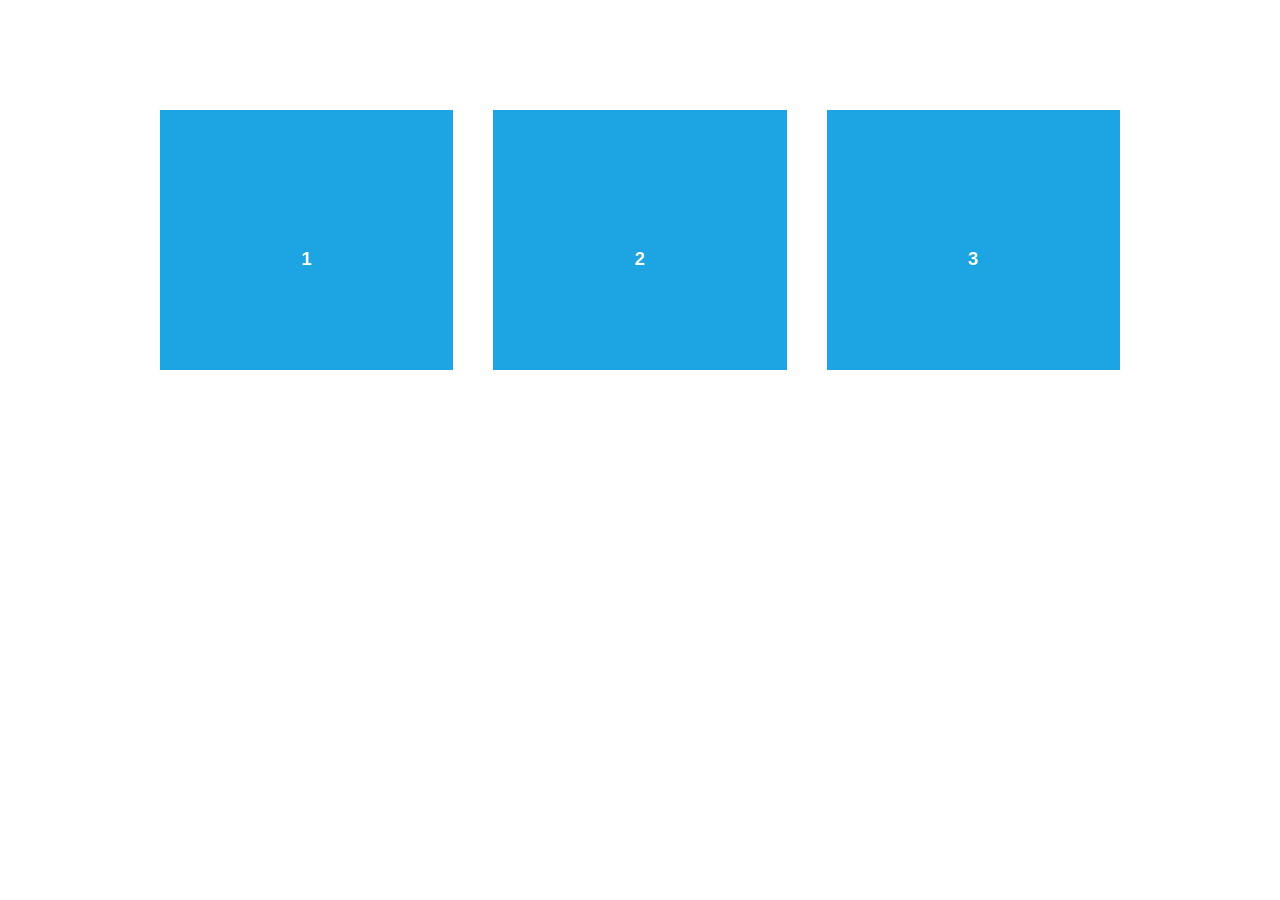
<file: aos-master/aos-master/demo/async.html>
<!DOCTYPE html>
<html>
  <head>
    <meta charset="utf-8">
    <title>AOS - Animate on scroll library</title>
    <meta name="viewport" content="width=device-width">
    <link rel="stylesheet" href="css/styles.css" />
    <link rel="stylesheet" href="../dist/aos.css" />
  </head>
  <body>
    <div id="aos-demo" class="aos-all"></div>

    <script src="../dist/aos.js"></script>
    <script>
      AOS.init({
        easing: 'ease-in-out-sine'
      });

      setInterval(addItem, 300);

      var itemsCounter = 1;
      var container = document.getElementById('aos-demo');

      function addItem () {
        if (itemsCounter > 42) return;
        var item = document.createElement('div');
        item.classList.add('aos-item');
        item.setAttribute('data-aos', 'fade-up');
        item.innerHTML = '<div class="aos-item__inner"><h3>' + itemsCounter + '</h3></div>';
        container.appendChild(item);
        itemsCounter++;
      }
    </script>
  </body>
</html>
</file>
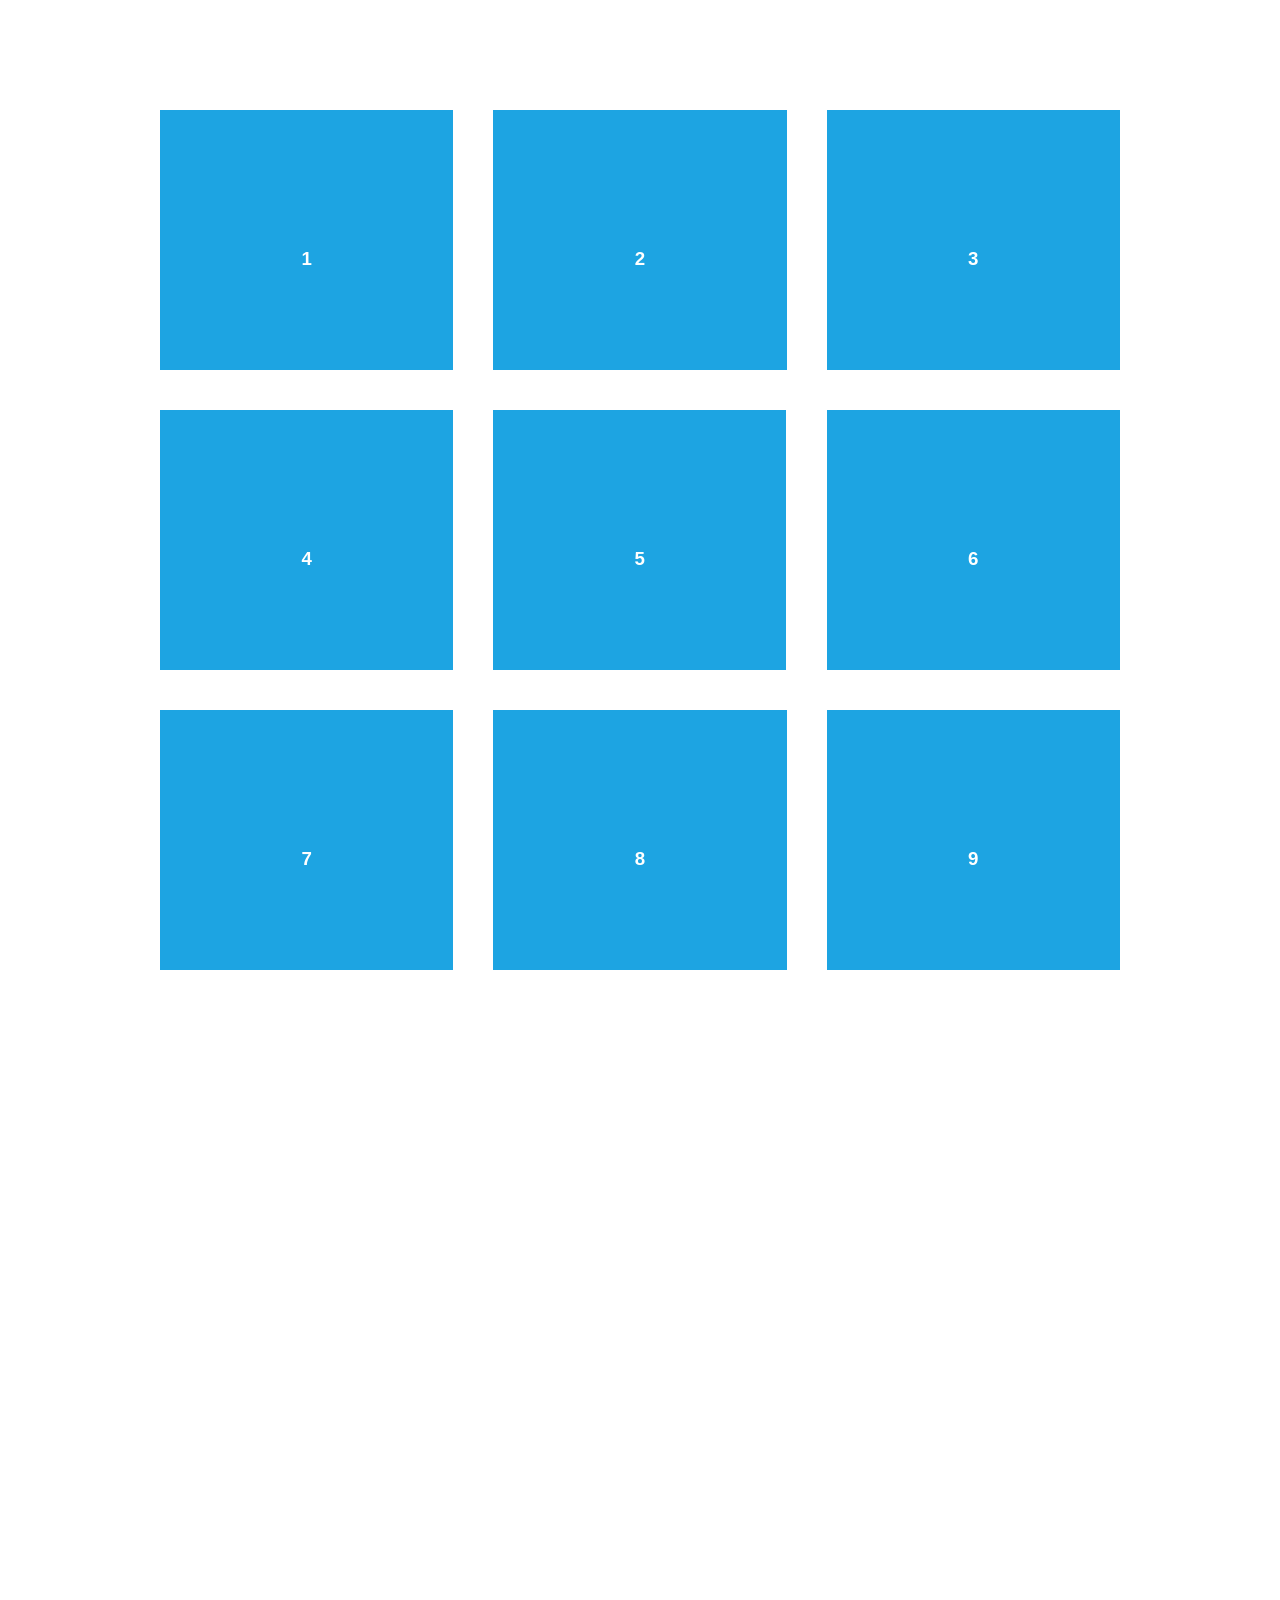
<file: aos-master/aos-master/demo/simple.html>
<!DOCTYPE html>
<html>
  <head>
    <meta charset="utf-8">
    <title>AOS - Animate on scroll library</title>
    <meta name="viewport" content="width=device-width">
    <link rel="stylesheet" href="css/styles.css" />
    <link rel="stylesheet" href="../dist/aos.css" />
    <!--[if lt IE 9]>
    <script src="//html5shiv.googlecode.com/svn/trunk/html5.js"></script>
    <![endif]-->
  </head>
  <body>
    <div id="transcroller-body" class="aos-all">
      <div class="aos-item" data-aos="fade-up">
        <div class="aos-item__inner"><h3>1</h3></div>
      </div>
      <div class="aos-item" data-aos="fade-down">
        <div class="aos-item__inner"><h3>2</h3></div>
      </div>
      <div class="aos-item" data-aos="zoom-out-down">
        <div class="aos-item__inner"><h3>3</h3></div>
      </div>
      <div class="aos-item" data-aos="flip-down">
        <div class="aos-item__inner"><h3>4</h3></div>
      </div>
      <div class="aos-item" data-aos="flip-up">
        <div class="aos-item__inner"><h3>5</h3></div>
      </div>
      <div class="aos-item" data-aos="fade-down">
        <div class="aos-item__inner"><h3>6</h3></div>
      </div>
      <div class="aos-item" data-aos="fade-in">
        <div class="aos-item__inner"><h3>7</h3></div>
      </div>
      <div class="aos-item" data-aos="fade-down">
        <div class="aos-item__inner"><h3>8</h3></div>
      </div>
      <div class="aos-item" data-aos="fade-in">
        <div class="aos-item__inner"><h3>9</h3></div>
      </div>
      <div class="aos-item" data-aos="fade-down">
        <div class="aos-item__inner"><h3>10</h3></div>
      </div>
      <div class="aos-item" data-aos="fade-up">
        <div class="aos-item__inner"><h3>11</h3></div>
      </div>
      <div class="aos-item" data-aos="fade-down">
        <div class="aos-item__inner"><h3>12</h3></div>
      </div>
      <div class="aos-item" data-aos="fade-in">
        <div class="aos-item__inner"><h3>13</h3></div>
      </div>
      <div class="aos-item" data-aos="fade-up">
        <div class="aos-item__inner"><h3>14</h3></div>
      </div>
      <div class="aos-item" data-aos="fade-in">
        <div class="aos-item__inner"><h3>15</h3></div>
      </div>
      <div class="aos-item" data-aos="fade-up">
        <div class="aos-item__inner"><h3>16</h3></div>
      </div>
      <div class="aos-item" data-aos="fade-down">
        <div class="aos-item__inner"><h3>17</h3></div>
      </div>
      <div class="aos-item" data-aos="fade-up">
        <div class="aos-item__inner"><h3>18</h3></div>
      </div>
      <div class="aos-item" data-aos="zoom-out">
        <div class="aos-item__inner"><h3>19</h3></div>
      </div>
      <div class="aos-item" data-aos="fade-up">
        <div class="aos-item__inner"><h3>20</h3></div>
      </div>
      <div class="aos-item" data-aos="zoom-out">
        <div class="aos-item__inner"><h3>21</h3></div>
      </div>
      <div class="aos-item" data-aos="fade-in">
        <div class="aos-item__inner"><h3>22</h3></div>
      </div>
      <div class="aos-item" data-aos="zoom-out-up">
        <div class="aos-item__inner"><h3>23</h3></div>
      </div>
      <div class="aos-item" data-aos="zoom-out-down">
        <div class="aos-item__inner"><h3>24</h3></div>
      </div>
      <div class="aos-item" data-aos="fade-in">
        <div class="aos-item__inner"><h3>25</h3></div>
      </div>
      <div class="aos-item" data-aos="fade-in">
        <div class="aos-item__inner"><h3>26</h3></div>
      </div>
      <div class="aos-item" data-aos="fade-in">
        <div class="aos-item__inner"><h3>27</h3></div>
      </div>
      <div class="aos-item" data-aos="fade-in">
        <div class="aos-item__inner"><h3>28</h3></div>
      </div>
      <div class="aos-item" data-aos="fade-in">
        <div class="aos-item__inner"><h3>29</h3></div>
      </div>
      <div class="aos-item" data-aos="fade-in">
        <div class="aos-item__inner"><h3>30</h3></div>
      </div>
      <div class="aos-item" data-aos="fade-in">
        <div class="aos-item__inner"><h3>31</h3></div>
      </div>
      <div class="aos-item" data-aos="fade-in">
        <div class="aos-item__inner"><h3>32</h3></div>
      </div>
      <div class="aos-item" data-aos="fade-in">
        <div class="aos-item__inner"><h3>33</h3></div>
      </div>
      <div class="aos-item" data-aos="fade-in">
        <div class="aos-item__inner"><h3>34</h3></div>
      </div>
      <div class="aos-item" data-aos="fade-in">
        <div class="aos-item__inner"><h3>35</h3></div>
      </div>
      <div class="aos-item" data-aos="fade-in">
        <div class="aos-item__inner"><h3>36</h3></div>
      </div>
      <div class="aos-item" data-aos="fade-in">
        <div class="aos-item__inner"><h3>37</h3></div>
      </div>
      <div class="aos-item" data-aos="fade-in">
        <div class="aos-item__inner"><h3>38</h3></div>
      </div>
      <div class="aos-item" data-aos="fade-in">
        <div class="aos-item__inner"><h3>39</h3></div>
      </div>
      <div class="aos-item" data-aos="fade-in">
        <div class="aos-item__inner"><h3>40</h3></div>
      </div>
      <div class="aos-item" data-aos="fade-in">
        <div class="aos-item__inner"><h3>41</h3></div>
      </div>
      <div class="aos-item" data-aos="fade-in">
        <div class="aos-item__inner"><h3>42</h3></div>
      </div>
    </div>

    <script src="../dist/aos.js"></script>
    <script>
      AOS.init({
        easing: 'ease-in-out-sine'
      });
    </script>

    <!-- <script src="//cdnjs.cloudflare.com/ajax/libs/require.js/2.1.11/require.min.js"></script>
    <script>
      requirejs.config({
          baseUrl: '../dist',
      });

      require(['aos'], function(AOS){
          AOS.init({
              easing: 'ease-in-out-sine'
          });
      });
    </script> -->
  </body>
</html>
</file>
<file: style.css>
/* ─── RESET & ROOT ─── */
    *, *::before, *::after { margin: 0; padding: 0; box-sizing: border-box; }

    :root {
      --black:   #0e0d0c;
      --deep:    #141210;
      --gold:    #c9a84c;
      --gold-lt: #e2c97e;
      --white:   #f5f0eb;
      --grey:    #7a7570;
      --grey-lt: #2a2825;
      --font-display: 'Cormorant Garamond', serif;
      --font-body:    'Jost', sans-serif;
    }

    html { scroll-behavior: smooth; }

    body {
      background: var(--black);
      color: var(--white);
      font-family: var(--font-body);
      font-weight: 300;
      overflow-x: hidden;
    }

    /* ─── ORNAMENT SVG ─── */
    .ornament-line {
      display: block;
      margin: 0 auto;
      width: 180px;
      height: 24px;
      opacity: .45;
    }

    /* ─── NAVBAR ─── */
    nav {
      position: fixed;
      top: 0; left: 0; right: 0;
      z-index: 999;
      display: flex;
      align-items: center;
      justify-content: space-between;
      padding: 1.1rem 3rem;
      background: rgba(14,13,12,.72);
      backdrop-filter: blur(14px);
      border-bottom: 1px solid rgba(201,168,76,.18);
      transition: background .3s;
    }

    .nav-brand {
      display: flex;
      align-items: center;
      gap: .7rem;
      text-decoration: none;
    }


    .nav-brand .brand-icon span {
      font-family: var(--font-display);
      color: var(--gold);
      font-size: 1rem;
      font-weight: 600;
      letter-spacing: 1px;
    }

    .nav-brand .brand-name {
      font-family: var(--font-display);
      font-size: 1.3rem;
      font-weight: 600;
      letter-spacing: 4px;
      color: var(--white);
    }

    .nav-links {
      display: flex;
      gap: 2.4rem;
      list-style: none;
    }

    .nav-links a {
      text-decoration: none;
      font-family: var(--font-body);
      font-size: .75rem;
      font-weight: 400;
      letter-spacing: 3px;
      text-transform: uppercase;
      color: rgba(245,240,235,.65);
      transition: color .3s;
    }

    .nav-links a:hover { color: var(--gold); }

    .nav-toggle {
      display: none;
      flex-direction: column;
      gap: 5px;
      cursor: pointer;
      background: none;
      border: none;
    }

    .nav-toggle span {
      width: 24px; height: 1px;
      background: var(--white);
      display: block;
      transition: .3s;
    }

    /* ─── HERO ─── */
    #hero {
      position: relative;
      height: 100vh;
      width: 100%;
      display: flex;
      align-items: center;
      justify-content: center;
      overflow: hidden;
    }

    .hero-parallax {
      position: absolute;
      inset: -10%;
      background: url('img/Swarna-hero.png') center/cover no-repeat;
      transform: translateY(0);
      will-change: transform;
    }

    .hero-overlay {
      position: absolute;
      inset: 0;
      background: linear-gradient(
        to bottom,
        rgba(14,13,12,.55) 0%,
        rgba(14,13,12,.35) 45%,
        rgba(14,13,12,.9) 100%
      );
    }

    .hero-body {
      position: relative;
      z-index: 2;
      text-align: center;
      padding: 0 1.5rem;
    }

    .hero-eyebrow {
      font-family: var(--font-body);
      font-size: .65rem;
      letter-spacing: 6px;
      text-transform: uppercase;
      color: var(--gold);
      margin-bottom: 1.4rem;
      opacity: 0;
      animation: fadeUp .9s .2s forwards;
    }

    .hero-title {
      font-family: var(--font-display);
      font-size: clamp(3.2rem, 9vw, 8rem);
      font-weight: 300;
      letter-spacing: 12px;
      line-height: 1;
      color: var(--white);
      text-transform: uppercase;
      opacity: 0;
      animation: fadeUp .9s .45s forwards;
    }

    .hero-title strong {
      display: block;
      font-weight: 600;
      font-style: italic;
      color: var(--gold-lt);
      letter-spacing: 8px;
      font-size: .52em;
      margin-top: .35em;
    }

    .hero-subtitle {
      font-size: .8rem;
      letter-spacing: 4px;
      text-transform: uppercase;
      color: rgba(245,240,235,.55);
      margin-top: 1.6rem;
      opacity: 0;
      animation: fadeUp .9s .7s forwards;
    }

    /* ornament divider inline hero */
    .hero-divider {
      display: flex;
      align-items: center;
      justify-content: center;
      gap: 1rem;
      margin: 2rem auto;
      opacity: 0;
      animation: fadeUp .9s .9s forwards;
    }

    .hero-divider::before,
    .hero-divider::after {
      content: '';
      width: 60px; height: 1px;
      background: linear-gradient(to right, transparent, var(--gold));
    }

    .hero-divider::after {
      background: linear-gradient(to left, transparent, var(--gold));
    }

    .hero-divider .diamond {
      width: 6px; height: 6px;
      background: var(--gold);
      transform: rotate(45deg);
    }

    .hero-cta {
      display: flex;
      gap: 1.2rem;
      justify-content: center;
      flex-wrap: wrap;
      margin-top: .5rem;
      opacity: 0;
      animation: fadeUp .9s 1.1s forwards;
    }

    /* ─── BUTTONS ─── */
    .btn-gold {
      font-family: var(--font-body);
      font-size: .7rem;
      letter-spacing: 3px;
      text-transform: uppercase;
      text-decoration: none;
      padding: .95rem 2.4rem;
      border: 1px solid var(--gold);
      color: var(--black);
      background: var(--gold);
      cursor: pointer;
      transition: background .3s, color .3s, letter-spacing .3s;
      display: inline-block;
    }

    .btn-gold:hover {
      background: transparent;
      color: var(--gold);
      letter-spacing: 4px;
    }

    .btn-outline {
      font-family: var(--font-body);
      font-size: .7rem;
      letter-spacing: 3px;
      text-transform: uppercase;
      text-decoration: none;
      padding: .95rem 2.4rem;
      border: 1px solid rgba(201,168,76,.5);
      color: var(--white);
      background: transparent;
      cursor: pointer;
      transition: border-color .3s, color .3s, letter-spacing .3s;
      display: inline-block;
    }

    .btn-outline:hover {
      border-color: var(--gold);
      color: var(--gold);
      letter-spacing: 4px;
    }

    /* ─── SCROLL INDICATOR ─── */
    .scroll-hint {
      position: absolute;
      bottom: 2.5rem;
      left: 50%;
      transform: translateX(-50%);
      z-index: 3;
      display: flex;
      flex-direction: column;
      align-items: center;
      gap: .5rem;
      opacity: 0;
      animation: fadeUp .9s 1.4s forwards;
    }

    .scroll-hint span {
      font-size: .6rem;
      letter-spacing: 3px;
      color: var(--grey);
      text-transform: uppercase;
    }

    .scroll-hint .line {
      width: 1px; height: 48px;
      background: linear-gradient(to bottom, var(--gold), transparent);
      animation: scrollLine 1.8s ease-in-out infinite;
    }

    /* ─── SECTION COMMONS ─── */
    section { padding: 7rem 0; }

    .section-inner {
      max-width: 1100px;
      margin: 0 auto;
      padding: 0 2rem;
    }

    .section-label {
      font-size: .62rem;
      letter-spacing: 5px;
      text-transform: uppercase;
      color: var(--gold);
      text-align: center;
      margin-bottom: 1rem;
    }

    .section-title {
      font-family: var(--font-display);
      font-size: clamp(2rem, 5vw, 3.8rem);
      font-weight: 300;
      text-align: center;
      letter-spacing: 3px;
      line-height: 1.15;
      color: var(--white);
      margin-bottom: 1rem;
    }

    .section-title em {
      font-style: italic;
      color: var(--gold-lt);
    }

    .section-divider {
      display: flex;
      align-items: center;
      justify-content: center;
      gap: 1rem;
      margin: 1.5rem auto 3.5rem;
    }

    .section-divider::before,
    .section-divider::after {
      content: '';
      width: 80px; height: 1px;
      background: linear-gradient(to right, transparent, rgba(201,168,76,.5));
    }

    .section-divider::after {
      background: linear-gradient(to left, transparent, rgba(201,168,76,.5));
    }

    .section-divider .dot {
      width: 5px; height: 5px;
      border: 1px solid var(--gold);
      transform: rotate(45deg);
    }

    /* ─── ABOUT / BRAND LOGO SECTION ─── */
    #about {
      background: var(--deep);
      border-top: 1px solid rgba(201,168,76,.1);
      border-bottom: 1px solid rgba(201,168,76,.1);
    }

    .about-desc {
      max-width: 640px;
      margin: 0 auto 4.5rem;
      text-align: center;
      font-size: .9rem;
      line-height: 2;
      color: rgba(245,240,235,.6);
      letter-spacing: .5px;
    }

    /* Brand logo row */
    .brand-logos {
      display: flex;
      align-items: center;
      justify-content: center;
      flex-wrap: wrap;
      gap: 0;
    }

    .brand-logo-item {
      flex: 0 0 calc(100% / 5);
      border: 1px solid rgba(201,168,76,.1);
      padding: 2.2rem 1.5rem;
      display: flex;
      flex-direction: column;
      align-items: center;
      justify-content: center;
      gap: .8rem;
      transition: background .3s, border-color .3s;
      cursor: default;
    }

    .brand-logo-item:hover {
      background: rgba(201,168,76,.05);
      border-color: rgba(201,168,76,.3);
    }

    .brand-logo-item .logo-mark {
      width: 52px; height: 52px;
      border: 1px solid rgba(201,168,76,.4);
      border-radius: 50%;
      display: flex;
      align-items: center;
      justify-content: center;
      font-family: var(--font-display);
      font-size: 1.3rem;
      font-weight: 600;
      color: var(--gold);
      letter-spacing: 1px;
      transition: border-color .3s, color .3s;
    }

    .brand-logo-item:hover .logo-mark {
      border-color: var(--gold);
    }

    .brand-logo-item .logo-name {
      font-size: .6rem;
      letter-spacing: 3px;
      text-transform: uppercase;
      color: var(--grey);
      transition: color .3s;
    }

    .brand-logo-item:hover .logo-name {
      color: var(--gold-lt);
    }

    /* ─── GALLERY / SWIPER ─── */
    #gallery { background: var(--black); }

    .swiper {
      width: 100%;
      padding-bottom: 3.5rem !important;
    }

    .swiper-slide {
      height: 460px;
      overflow: hidden;
      position: relative;
    }

    .swiper-slide .slide-img {
      width: 100%;
      height: 100%;
      object-fit: cover;
      transition: transform .6s ease;
      display: block;
    }

    .swiper-slide:hover .slide-img {
      transform: scale(1.04);
    }

    .slide-overlay {
      position: absolute;
      inset: 0;
      background: linear-gradient(to top, rgba(14,13,12,.85) 0%, transparent 60%);
      opacity: 0;
      transition: opacity .4s;
      display: flex;
      align-items: flex-end;
      padding: 2rem;
    }

    .swiper-slide:hover .slide-overlay {
      opacity: 1;
    }

    .slide-label {
      font-size: .65rem;
      letter-spacing: 3px;
      text-transform: uppercase;
      color: var(--gold-lt);
    }

    /* Swiper nav custom */
    .swiper-button-next,
    .swiper-button-prev {
      color: var(--gold) !important;
    }

    .swiper-button-next::after,
    .swiper-button-prev::after {
      font-size: 1.1rem !important;
    }

    .swiper-pagination-bullet {
      background: var(--grey) !important;
      opacity: 1 !important;
    }

    .swiper-pagination-bullet-active {
      background: var(--gold) !important;
    }

    /* Slide placeholders (gradient bg when no real image) */
    .slide-placeholder {
      width: 100%;
      height: 100%;
      display: flex;
      align-items: center;
      justify-content: center;
      font-family: var(--font-display);
      font-size: 1.1rem;
      letter-spacing: 4px;
      color: rgba(201,168,76,.4);
    }

    .slide-bg-1 { background: linear-gradient(135deg, #1a1208 0%, #2d1f0a 50%, #1a1208 100%); }
    .slide-bg-2 { background: linear-gradient(135deg, #0d1219 0%, #141e2d 50%, #0d1219 100%); }
    .slide-bg-3 { background: linear-gradient(135deg, #12100e 0%, #221c14 50%, #12100e 100%); }
    .slide-bg-4 { background: linear-gradient(135deg, #0e1210 0%, #16221a 50%, #0e1210 100%); }
    .slide-bg-5 { background: linear-gradient(135deg, #130e16 0%, #1e1424 50%, #130e16 100%); }

    /* Ornament pattern overlay on slides */
    .slide-pattern {
      position: absolute;
      inset: 0;
      opacity: .07;
      background-image: url("data:image/svg+xml,%3Csvg width='60' height='60' viewBox='0 0 60 60' xmlns='http://www.w3.org/2000/svg'%3E%3Cg fill='none' stroke='%23c9a84c' stroke-width='.5'%3E%3Cpolygon points='30,5 55,55 5,55'/%3E%3Cpolygon points='30,55 5,5 55,5'/%3E%3C/g%3E%3C/svg%3E");
      background-size: 60px 60px;
    }

    /* Gallery label icons */
    .gallery-label-icon {
      width: 40px; height: 40px;
      border: 1px solid rgba(201,168,76,.3);
      display: flex;
      align-items: center;
      justify-content: center;
      margin: 0 auto 1.5rem;
    }

    .gallery-label-icon svg {
      width: 18px; height: 18px;
      stroke: var(--gold);
      fill: none;
      stroke-width: 1.5;
    }

    /* ─── CTA SECTION ─── */
    #cta {
      background: var(--deep);
      border-top: 1px solid rgba(201,168,76,.1);
      text-align: center;
    }

    .cta-tagline {
      font-size: .75rem;
      letter-spacing: 5px;
      text-transform: uppercase;
      color: rgba(245,240,235,.4);
      margin-bottom: 3rem;
      max-width: 500px;
      margin-left: auto;
      margin-right: auto;
    }

    .cta-grid {
      display: grid;
      grid-template-columns: 1fr 1fr;
      gap: 1px;
      max-width: 800px;
      margin: 0 auto;
      background: rgba(201,168,76,.15);
    }

    .cta-card {
      background: var(--deep);
      padding: 3.5rem 2.5rem;
      text-align: center;
      transition: background .3s;
    }

    .cta-card:hover {
      background: rgba(201,168,76,.04);
    }

    .cta-card .cta-icon {
      width: 48px; height: 48px;
      border: 1px solid rgba(201,168,76,.35);
      border-radius: 50%;
      display: flex;
      align-items: center;
      justify-content: center;
      margin: 0 auto 1.5rem;
    }

    .cta-card .cta-icon svg {
      width: 20px; height: 20px;
      stroke: var(--gold);
      fill: none;
      stroke-width: 1.5;
    }

    .cta-card h3 {
      font-family: var(--font-display);
      font-size: 1.5rem;
      font-weight: 400;
      color: var(--white);
      letter-spacing: 2px;
      margin-bottom: .6rem;
    }

    .cta-card p {
      font-size: .78rem;
      color: rgba(245,240,235,.5);
      letter-spacing: 1px;
      line-height: 1.8;
      margin-bottom: 2rem;
    }

    /* ─── FOOTER ─── */
    footer {
      background: #0a0908;
      border-top: 1px solid rgba(201,168,76,.12);
      padding: 5rem 0 2.5rem;
    }

    .footer-inner {
      max-width: 1100px;
      margin: 0 auto;
      padding: 0 2rem;
    }

    .footer-top {
      display: grid;
      grid-template-columns: 1.6fr 1fr 1fr;
      gap: 3rem;
      padding-bottom: 3.5rem;
      border-bottom: 1px solid rgba(201,168,76,.1);
    }

    .footer-brand .brand-name {
      font-family: var(--font-display);
      font-size: 2rem;
      font-weight: 600;
      letter-spacing: 6px;
      color: var(--gold-lt);
      display: block;
      margin-bottom: .4rem;
    }

    .footer-brand .brand-tagline {
      font-size: .65rem;
      letter-spacing: 4px;
      text-transform: uppercase;
      color: var(--grey);
      display: block;
      margin-bottom: 1.5rem;
    }

    .footer-brand p {
      font-size: .82rem;
      color: rgba(245,240,235,.45);
      line-height: 2;
      max-width: 280px;
    }

    .footer-col h4 {
      font-family: var(--font-body);
      font-size: .62rem;
      letter-spacing: 4px;
      text-transform: uppercase;
      color: var(--gold);
      margin-bottom: 1.5rem;
    }

    .footer-col ul {
      list-style: none;
      display: flex;
      flex-direction: column;
      gap: .9rem;
    }

    .footer-col ul li a {
      text-decoration: none;
      font-size: .82rem;
      color: rgba(245,240,235,.45);
      letter-spacing: 1px;
      transition: color .3s;
    }

    .footer-col ul li a:hover { color: var(--gold-lt); }

    .footer-contact-item {
      display: flex;
      align-items: flex-start;
      gap: .9rem;
      margin-bottom: 1rem;
    }

    .footer-contact-item svg {
      width: 15px; height: 15px;
      stroke: var(--gold);
      fill: none;
      stroke-width: 1.5;
      flex-shrink: 0;
      margin-top: .15rem;
    }

    .footer-contact-item span {
      font-size: .8rem;
      color: rgba(245,240,235,.45);
      line-height: 1.7;
      letter-spacing: .5px;
    }

    /* Social icons */
    .social-row {
      display: flex;
      gap: 1rem;
      margin-top: 1.5rem;
    }

    .social-btn {
      width: 36px; height: 36px;
      border: 1px solid rgba(201,168,76,.3);
      display: flex;
      align-items: center;
      justify-content: center;
      text-decoration: none;
      transition: border-color .3s, background .3s;
    }

    .social-btn:hover {
      border-color: var(--gold);
      background: rgba(201,168,76,.08);
    }

    .social-btn svg {
      width: 15px; height: 15px;
      stroke: var(--gold);
      fill: none;
      stroke-width: 1.5;
    }

    .footer-bottom {
      display: flex;
      align-items: center;
      justify-content: space-between;
      padding-top: 2rem;
      flex-wrap: wrap;
      gap: 1rem;
    }

    .footer-bottom p {
      font-size: .68rem;
      color: rgba(245,240,235,.25);
      letter-spacing: 2px;
    }

    .footer-bottom .gold-accent { color: var(--gold); }

    /* ─── BALI ORNAMENT SVG DIVIDER ─── */
    .bali-ornament {
      text-align: center;
      margin: 0 auto;
      line-height: 0;
    }

    .bali-ornament svg { width: 240px; opacity: .3; }

    /* ─── ANIMATIONS ─── */
    @keyframes fadeUp {
      from { opacity: 0; transform: translateY(22px); }
      to   { opacity: 1; transform: translateY(0); }
    }

    @keyframes scrollLine {
      0%   { transform: scaleY(0); transform-origin: top; }
      50%  { transform: scaleY(1); transform-origin: top; }
      50.01%{ transform: scaleY(1); transform-origin: bottom; }
      100% { transform: scaleY(0); transform-origin: bottom; }
    }

    /* Scroll reveal */
    .reveal {
      opacity: 0;
      transform: translateY(30px);
      transition: opacity .8s ease, transform .8s ease;
    }

    .reveal.visible {
      opacity: 1;
      transform: translateY(0);
    }

    .reveal-delay-1 { transition-delay: .15s; }
    .reveal-delay-2 { transition-delay: .3s; }
    .reveal-delay-3 { transition-delay: .45s; }

    /* ─── RESPONSIVE ─── */
    @media (max-width: 900px) {
      nav { padding: 1rem 1.5rem; }
      .nav-links { display: none; flex-direction: column; gap: 1.2rem; background: rgba(14,13,12,.97); position: fixed; top: 0; right: 0; width: 70vw; height: 100vh; justify-content: center; align-items: center; transition: transform .4s; transform: translateX(100%); }
      .nav-links.open { display: flex; transform: translateX(0); }
      .nav-toggle { display: flex; z-index: 1100; }
      .brand-logo-item { flex: 0 0 calc(100% / 3); }
      .footer-top { grid-template-columns: 1fr; gap: 2rem; }
      .cta-grid { grid-template-columns: 1fr; }
      .swiper-slide { height: 320px; }
    }

    @media (max-width: 600px) {
      .brand-logo-item { flex: 0 0 50%; }
      .hero-cta { flex-direction: column; align-items: center; }
    }
    .page-hero {
  position: relative;
  height: 72vh;
  min-height: 500px;
  display: flex;
  align-items: center;
  justify-content: center;
  overflow: hidden;
}
 
.page-hero-bg {
  position: absolute;
  inset: -10%;
  background: url('img/Swarna-hero.png') center/cover no-repeat;
  filter: brightness(.35);
  transform: translateY(0);
  will-change: transform;
}
 
.page-hero-overlay {
  position: absolute;
  inset: 0;
  background: linear-gradient(
    to bottom,
    rgba(14,13,12,.3) 0%,
    rgba(14,13,12,.5) 50%,
    rgba(14,13,12,1) 100%
  );
}
 
.page-hero-body {
  position: relative;
  z-index: 2;
  text-align: center;
  padding: 0 1.5rem;
}
 
/* Tab switcher in hero */
.division-tabs {
  display: flex;
  gap: .8rem;
  justify-content: center;
  margin-top: 2.4rem;
  flex-wrap: wrap;
  opacity: 0;
  animation: fadeUp .9s 1.1s forwards;
}
 
.div-tab {
  display: flex;
  align-items: center;
  gap: .6rem;
  font-family: var(--font-body);
  font-size: .68rem;
  letter-spacing: 3px;
  text-transform: uppercase;
  padding: .75rem 1.8rem;
  border: 1px solid rgba(201,168,76,.3);
  background: transparent;
  color: rgba(245,240,235,.5);
  cursor: pointer;
  transition: border-color .3s, color .3s, background .3s;
}
 
.div-tab .tab-icon {
  width: 16px; height: 16px;
  display: flex;
  align-items: center;
}
 
.div-tab .tab-icon svg {
  width: 16px; height: 16px;
}
 
.div-tab:hover,
.div-tab.active {
  border-color: var(--gold);
  color: var(--gold);
  background: rgba(201,168,76,.06);
}
 
/* ═══════════════════════════════════════════
   DIVISION SECTION WRAPPER
═══════════════════════════════════════════ */
.division-section {
  padding: 7rem 0 4rem;
  position: relative;
}
 
/* Top accent bar */
.div-accent-bar {
  position: absolute;
  top: 0; left: 0; right: 0;
  height: 2px;
}
 
.decor-bar {
  background: linear-gradient(
    to right,
    transparent 0%,
    var(--decor-accent) 30%,
    var(--decor-accent) 70%,
    transparent 100%
  );
  opacity: .5;
}
 
.apparel-bar {
  background: linear-gradient(
    to right,
    transparent 0%,
    var(--apparel-accent) 30%,
    var(--apparel-accent) 70%,
    transparent 100%
  );
  opacity: .4;
}
 
/* Theme backgrounds */
.decor-theme  { background: var(--deep); }
.apparel-theme { background: var(--black); }
 
/* ═══════════════════════════════════════════
   PROFILE LAYOUT
═══════════════════════════════════════════ */
.div-profile {
  display: grid;
  grid-template-columns: 1fr 1fr;
  gap: 5rem;
  align-items: center;
  padding: 1rem 0 3rem;
}
 
.div-profile-reverse {
  direction: rtl;
}
 
.div-profile-reverse > * {
  direction: ltr;
}
 
/* Ruled line under title */
.div-ruled-line {
  width: 80px;
  height: 1px;
  margin: 1.4rem 0 2rem;
}
 
.decor-ruled {
  background: linear-gradient(to right, var(--decor-accent), transparent);
}
 
.apparel-ruled {
  background: linear-gradient(to right, var(--apparel-accent), transparent);
}
 
.div-desc {
  font-size: .88rem;
  line-height: 2;
  color: rgba(245,240,235,.58);
  letter-spacing: .4px;
  margin-bottom: 2rem;
}
 
/* Keahlian list */
.div-keahlian {
  list-style: none;
  display: flex;
  flex-direction: column;
  gap: .75rem;
  margin-bottom: 2.4rem;
}
 
.div-keahlian li {
  display: flex;
  align-items: center;
  gap: .8rem;
  font-size: .82rem;
  color: rgba(245,240,235,.65);
  letter-spacing: .5px;
}
 
.keahlian-dot {
  width: 5px;
  height: 5px;
  border-radius: 1px;
  transform: rotate(45deg);
  flex-shrink: 0;
}
 
/* Division button */
.btn-division {
  font-family: var(--font-body);
  font-size: .68rem;
  letter-spacing: 3px;
  text-transform: uppercase;
  text-decoration: none;
  padding: .9rem 2.2rem;
  border: 1px solid var(--div-color, var(--gold));
  color: var(--div-color, var(--gold));
  background: transparent;
  cursor: pointer;
  transition: background .3s, color .3s, letter-spacing .3s;
  display: inline-block;
}
 
.btn-division:hover {
  background: var(--div-color, var(--gold));
  color: var(--black);
  letter-spacing: 4px;
}
 
/* ═══════════════════════════════════════════
   VISUAL CARD (illustration box)
═══════════════════════════════════════════ */
.div-visual-card {
  position: relative;
  aspect-ratio: 3/4;
  max-height: 420px;
  display: flex;
  align-items: center;
  justify-content: center;
  overflow: hidden;
}
 
.decor-card {
  background: linear-gradient(145deg, #1a1208 0%, #241a0c 60%, #1a1208 100%);
  border: 1px solid rgba(201,168,76,.18);
}
 
.apparel-card {
  background: linear-gradient(145deg, #0c1410 0%, #111e17 60%, #0c1410 100%);
  border: 1px solid rgba(106,171,142,.18);
}
 
/* Background geometric pattern */
.dvc-pattern {
  position: absolute;
  inset: 0;
  opacity: .05;
  background-image: url("data:image/svg+xml,%3Csvg width='40' height='40' viewBox='0 0 40 40' xmlns='http://www.w3.org/2000/svg'%3E%3Cg fill='none' stroke='%23c9a84c' stroke-width='.5'%3E%3Cpolygon points='20,3 37,37 3,37'/%3E%3Cpolygon points='20,37 3,3 37,3'/%3E%3C/g%3E%3C/svg%3E");
  background-size: 40px 40px;
}
 
.dvc-pattern-apparel {
  background-image: url("data:image/svg+xml,%3Csvg width='40' height='40' viewBox='0 0 40 40' xmlns='http://www.w3.org/2000/svg'%3E%3Crect x='10' y='10' width='20' height='20' fill='none' stroke='%236aab8e' stroke-width='.5'/%3E%3Crect x='15' y='15' width='10' height='10' fill='none' stroke='%236aab8e' stroke-width='.4' transform='rotate(45 20 20)'/%3E%3C/g%3E%3C/svg%3E");
  opacity: .06;
}
 
.dvc-illustration {
  position: relative;
  z-index: 2;
  width: 75%;
  height: 75%;
}
 
.dvc-label {
  position: absolute;
  bottom: 1.5rem;
  left: 0; right: 0;
  text-align: center;
  z-index: 3;
}
 
.dvc-label span {
  font-family: var(--font-display);
  font-size: .95rem;
  font-weight: 600;
  letter-spacing: 4px;
  color: rgba(245,240,235,.5);
  display: block;
}
 
.dvc-label small {
  font-size: .58rem;
  letter-spacing: 3px;
  text-transform: uppercase;
  color: rgba(245,240,235,.25);
}
 
/* ═══════════════════════════════════════════
   STATS ROW
═══════════════════════════════════════════ */
.div-stats-row {
  border-top: 1px solid rgba(201,168,76,.08);
  border-bottom: 1px solid rgba(201,168,76,.08);
  margin: 3rem 0;
  padding: 2.5rem 0;
}
 
.stats-grid {
  display: grid;
  grid-template-columns: repeat(4, 1fr);
  gap: 0;
}
 
.stat-item {
  display: flex;
  flex-direction: column;
  align-items: center;
  gap: .5rem;
  padding: 1.5rem;
  border-right: 1px solid rgba(201,168,76,.08);
  text-align: center;
}
 
.stat-item:last-child { border-right: none; }
 
.stat-num {
  font-family: var(--font-display);
  font-size: 2.2rem;
  font-weight: 300;
  letter-spacing: 2px;
  line-height: 1;
}
 
.stat-label {
  font-size: .62rem;
  letter-spacing: 3px;
  text-transform: uppercase;
  color: var(--grey);
}
 
/* ═══════════════════════════════════════════
   GALLERY SLIDES
═══════════════════════════════════════════ */
 
/* Swiper slide harus punya tinggi eksplisit */
.swiper-decor .swiper-slide,
.swiper-apparel .swiper-slide {
  height: 420px;
  overflow: hidden;
  position: relative;
}
 
.gallery-slide {
  width: 100%;
  height: 100%;
  position: relative;
  display: flex;
  flex-direction: column;
  align-items: center;
  justify-content: center;
  gap: 1rem;
}
 
/* Decor slide backgrounds */
.decor-slide-bg-1 { background: linear-gradient(135deg, #1a1208 0%, #2d1f0a 50%, #1a1208 100%); }
.decor-slide-bg-2 { background: linear-gradient(135deg, #130f07 0%, #241808 50%, #130f07 100%); }
.decor-slide-bg-3 { background: linear-gradient(135deg, #12100a 0%, #1e1a0c 50%, #12100a 100%); }
 
/* Apparel slide backgrounds */
.apparel-slide-bg-1 { background: linear-gradient(135deg, #0c1410 0%, #111e17 50%, #0c1410 100%); }
.apparel-slide-bg-2 { background: linear-gradient(135deg, #091210 0%, #0e1c17 50%, #091210 100%); }
.apparel-slide-bg-3 { background: linear-gradient(135deg, #0a1412 0%, #0f1e18 50%, #0a1412 100%); }
 
/* Motif overlay */
.slide-motif {
  position: absolute;
  inset: 0;
  opacity: .055;
  background-image: url("data:image/svg+xml,%3Csvg width='60' height='60' viewBox='0 0 60 60' xmlns='http://www.w3.org/2000/svg'%3E%3Cg fill='none' stroke='%23c9a84c' stroke-width='.5'%3E%3Cpolygon points='30,5 55,55 5,55'/%3E%3Cpolygon points='30,55 5,5 55,5'/%3E%3C/g%3E%3C/svg%3E");
  background-size: 60px 60px;
}
 
.slide-motif-apparel {
  position: absolute;
  inset: 0;
  opacity: .055;
  background-image: url("data:image/svg+xml,%3Csvg width='50' height='50' viewBox='0 0 50 50' xmlns='http://www.w3.org/2000/svg'%3E%3Crect x='12' y='12' width='26' height='26' fill='none' stroke='%236aab8e' stroke-width='.5'/%3E%3Crect x='18' y='18' width='14' height='14' fill='none' stroke='%236aab8e' stroke-width='.4' transform='rotate(45 25 25)'/%3E%3C/svg%3E");
  background-size: 50px 50px;
}
 
.slide-icon-svg {
  display: block;
  width: 80px;
  height: 100px;
  position: relative;
  z-index: 2;
}
 
.slide-icon-label {
  font-family: var(--font-display);
  font-size: .95rem;
  letter-spacing: 5px;
  position: relative;
  z-index: 2;
}
 
/* Slide hover overlay — position absolute ke .swiper-slide */
.swiper-decor .slide-overlay,
.swiper-apparel .slide-overlay {
  position: absolute;
  inset: 0;
  background: linear-gradient(to top, rgba(14,13,12,.85) 0%, transparent 55%);
  opacity: 0;
  transition: opacity .4s;
  display: flex;
  align-items: flex-end;
  padding: 1.8rem;
  z-index: 5;
}
 
.swiper-decor .swiper-slide:hover .slide-overlay,
.swiper-apparel .swiper-slide:hover .slide-overlay {
  opacity: 1;
}
 
.slide-label {
  font-family: var(--font-body);
  font-size: .65rem;
  letter-spacing: 3px;
  text-transform: uppercase;
}
 
.swiper-slide:hover .slide-icon-svg { transform: scale(1.04); transition: transform .5s ease; }
 
/* Swiper container tidak clip konten */
.swiper-decor,
.swiper-apparel {
  overflow: hidden;
}
 
/* ── Swiper nav decor theme ── */
.swiper-btn-decor { color: var(--decor-accent) !important; }
.swiper-pag-decor .swiper-pagination-bullet { background: rgba(201,168,76,.3) !important; opacity: 1 !important; }
.swiper-pag-decor .swiper-pagination-bullet-active { background: var(--decor-accent) !important; }
 
/* ── Swiper nav apparel theme ── */
.swiper-btn-apparel { color: var(--apparel-accent) !important; }
.swiper-pag-apparel .swiper-pagination-bullet { background: rgba(106,171,142,.3) !important; opacity: 1 !important; }
.swiper-pag-apparel .swiper-pagination-bullet-active { background: var(--apparel-accent) !important; }
 
/* ═══════════════════════════════════════════
   ORNAMENT DIVIDER between sections
═══════════════════════════════════════════ */
.division-ornament-divider {
  display: flex;
  align-items: center;
  justify-content: center;
  padding: 2rem 0;
  background: var(--black);
}
 
.division-ornament-divider svg {
  width: min(400px, 90vw);
}
 
/* ═══════════════════════════════════════════
   CTA REUSE
═══════════════════════════════════════════ */
.cta-reuse {
  background: var(--deep);
  border-top: 1px solid rgba(201,168,76,.1);
  text-align: center;
  padding: 7rem 0;
}
 
.cta-tagline {
  font-size: .75rem;
  letter-spacing: 4px;
  text-transform: uppercase;
  color: rgba(245,240,235,.38);
  max-width: 500px;
  margin: 0 auto 3rem;
  line-height: 2;
}
 
/* ═══════════════════════════════════════════
   RESPONSIVE
═══════════════════════════════════════════ */
@media (max-width: 900px) {
  .div-profile,
  .div-profile-reverse {
    grid-template-columns: 1fr;
    direction: ltr;
    gap: 3rem;
  }
 
  .div-profile-reverse > * { direction: ltr; }
 
  .div-visual-card {
    max-height: 320px;
    max-width: 320px;
    margin: 0 auto;
  }
 
  .stats-grid {
    grid-template-columns: repeat(2, 1fr);
  }
 
  .stat-item:nth-child(2) { border-right: none; }
  .stat-item:nth-child(3),
  .stat-item:nth-child(4) {
    border-top: 1px solid rgba(201,168,76,.08);
  }
 
  .swiper-decor .swiper-slide,
  .swiper-apparel .swiper-slide,
  .gallery-slide { height: 320px; }
  .page-hero { height: 80vh; }
}
 
@media (max-width: 600px) {
  .division-tabs { flex-direction: column; align-items: center; }
  .stats-grid { grid-template-columns: repeat(2, 1fr); }
  .swiper-decor .swiper-slide,
  .swiper-apparel .swiper-slide,
  .gallery-slide { height: 260px; }
}
</file>
<file: aos-master/aos-master/demo/css/styles.css>
body {
  font-family: Helvetica,Tahoma;
}

*,
*:before,
*:after {
  box-sizing: border-box;
}

.aos-all {
  width: 1000px;
  max-width: 98%;
  margin: 10vh auto 0 auto;
}

.aos-item {
  display: inline-block;
  float: left;
  width: 33.3333%;
  height: 300px;
  padding: 20px;
}

.aos-item__inner {
  position: relative;
  width: 100%;
  height: 100%;
  float: left;
  background: #1da4e2;
  line-height: 260px;
  text-align: center;
  color: #fff;
}

@media screen and (max-width: 800px) {
  .aos-item {
    width: 50%;
  }
}
</file>
